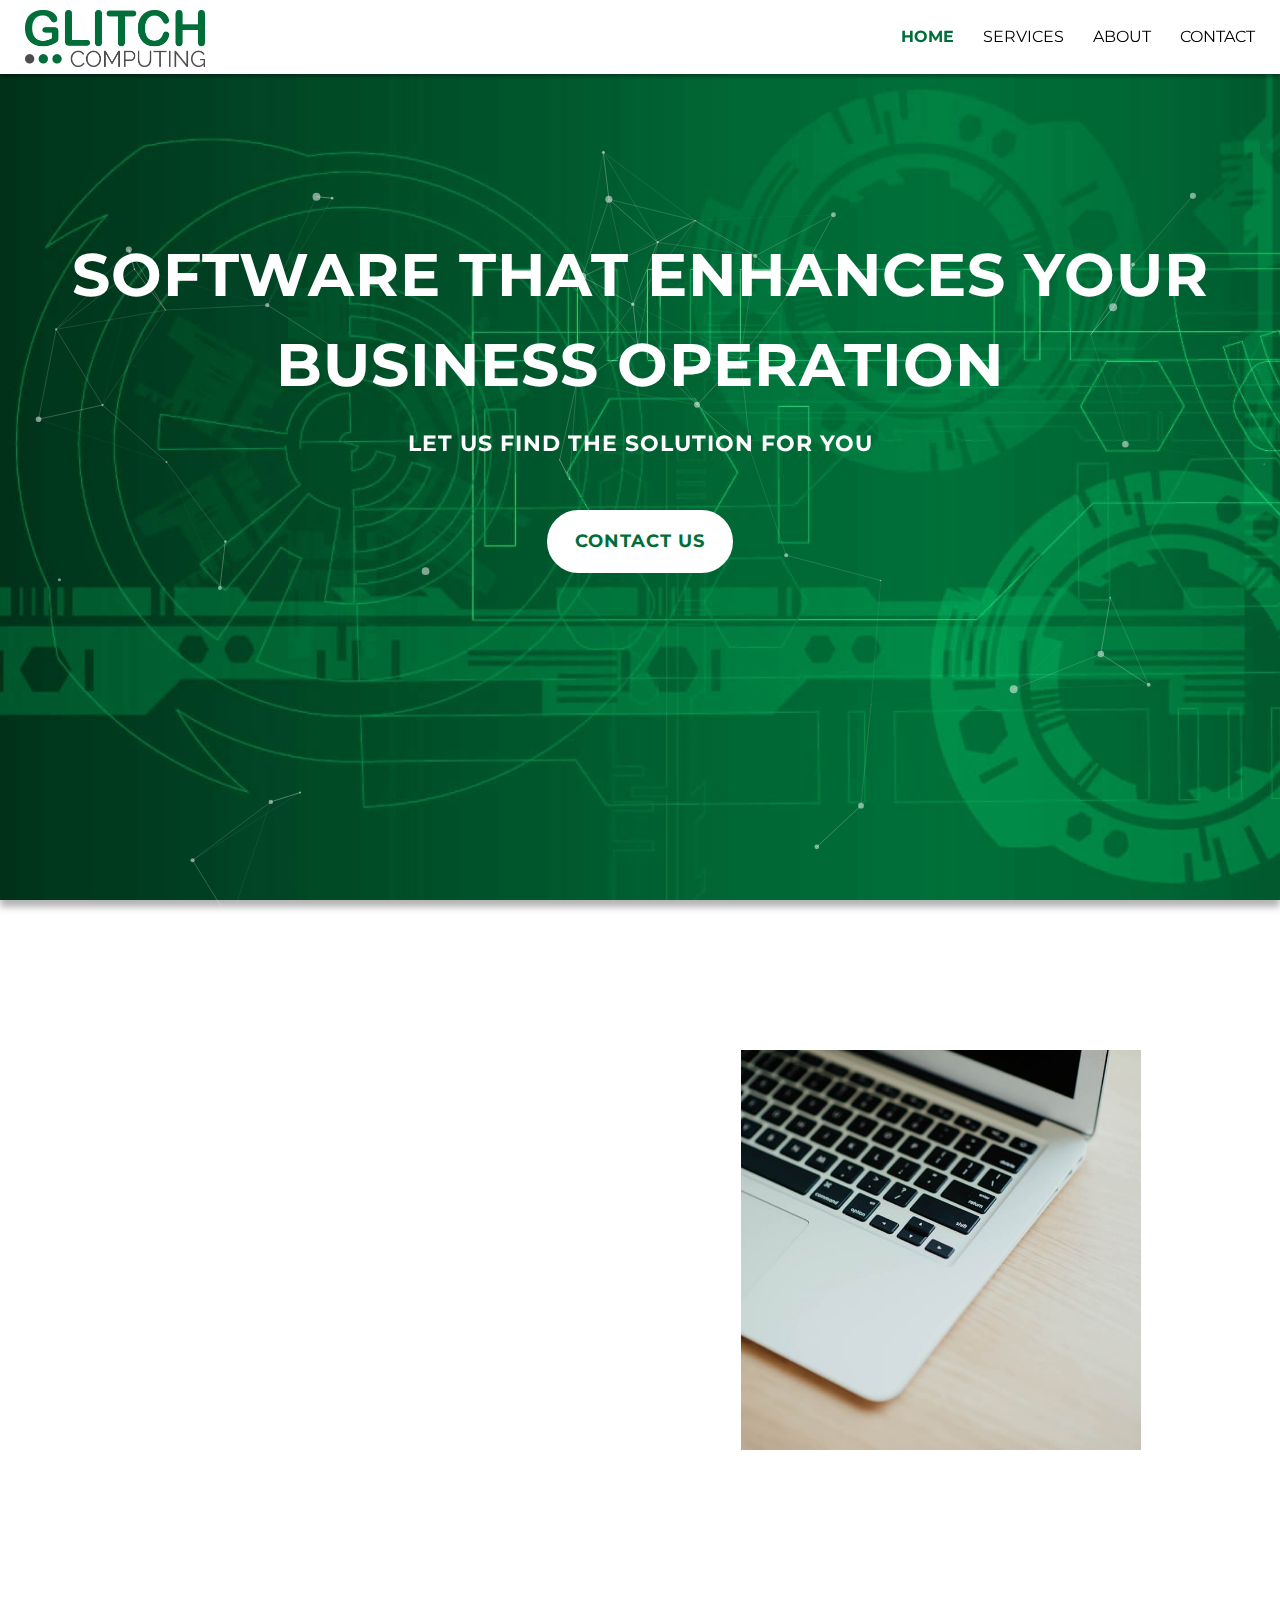
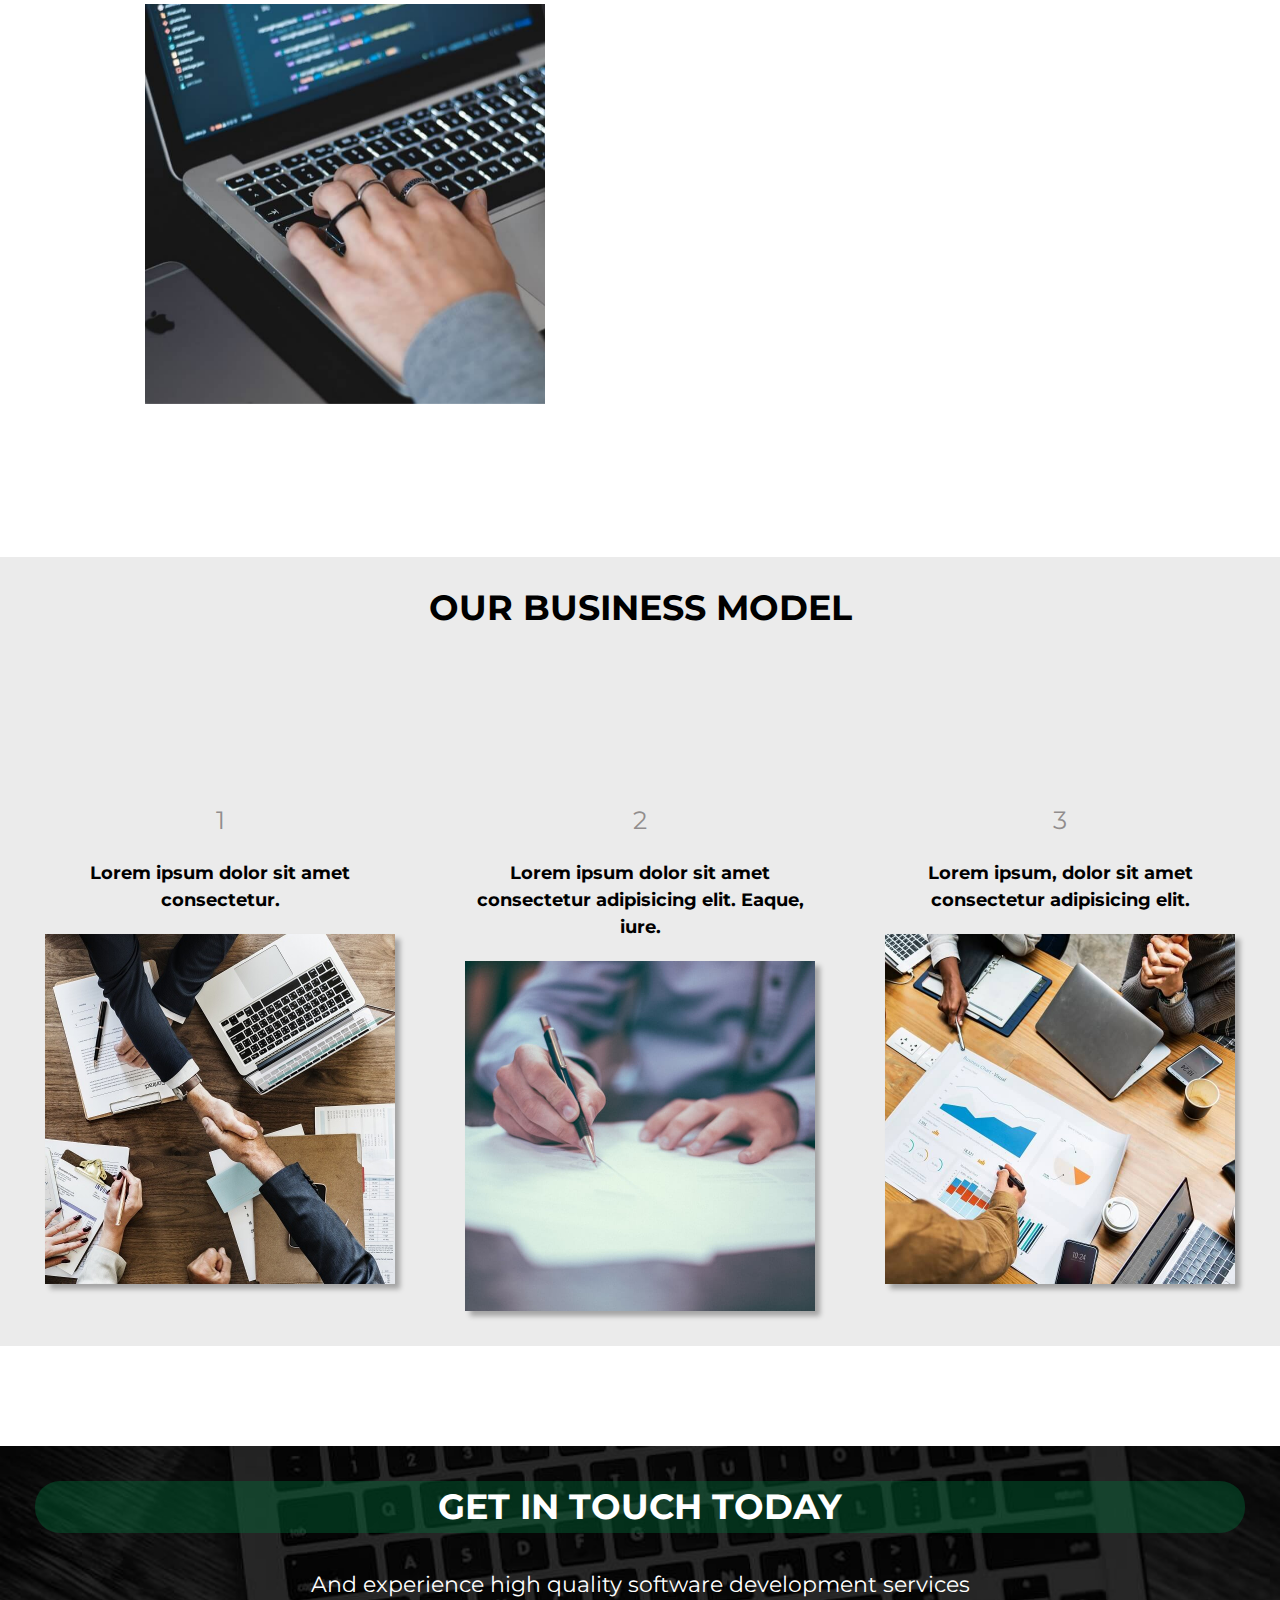
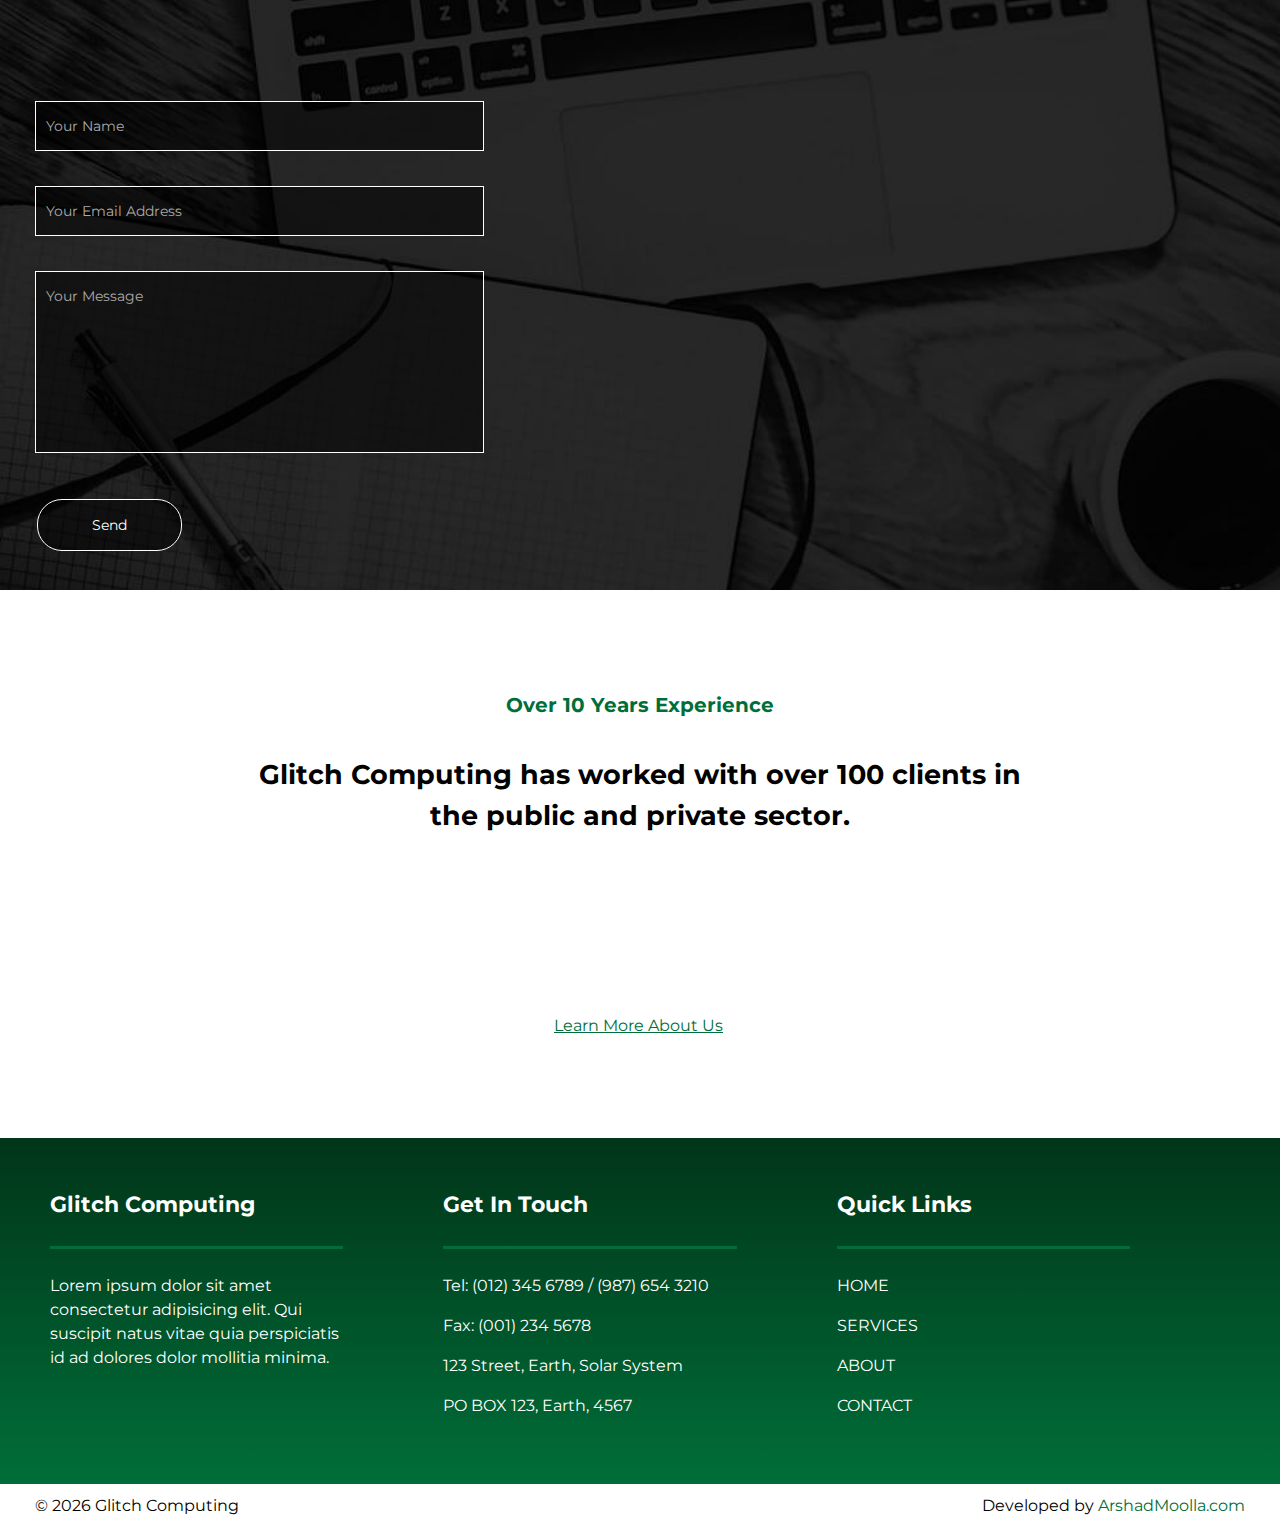
<file: index.html>
<!DOCTYPE html>
<html lang="en">
<head>
    <meta charset="UTF-8">
    <meta name="viewport" content="width=device-width, initial-scale=1.0">
    <meta http-equiv="X-UA-Compatible" content="ie=edge">
    <title>Glitch Computing</title>
    <link rel="icon" type="image/png" href="images/icons/icon16.png" sizes="16x16">
    <link rel="icon" type="image/png" href="images/icons/icon32.png" sizes="32x32">
    <link rel="icon" type="image/png" href="images/icons/icon96.png" sizes="96x96">
    <!-- Stylesheets -->
    <link href="https://fonts.googleapis.com/css?family=Montserrat" rel="stylesheet">
    <link rel="stylesheet" href="css/style.css">
    <link rel="stylesheet" href="css/animate.css">
    <link rel="stylesheet" href="css/responsiveslides.css">
    <link rel="stylesheet" href="https://use.fontawesome.com/releases/v5.3.1/css/all.css" integrity="sha384-mzrmE5qonljUremFsqc01SB46JvROS7bZs3IO2EmfFsd15uHvIt+Y8vEf7N7fWAU" crossorigin="anonymous">
</head>
<body>
    <!-- Start Top Header Navigation -->
    <div class="top-bar">
            <div class="logo">
                <span>
                    <a href="index.html">
                        <img class="logo-image" src="images/gc-logo.png" alt="Glitch Computing">
                    </a>
                </span>
                <span class="nav-icon">
                    <img class="nav-menu-icon" src="images/nav-icon.svg" alt="Menu" width="30">
                </span>
            </div>
            <nav>
                <ul>
                    <li><a href="index.html" class="active">HOME</a></li>
                    <li><a href="services.html">SERVICES</a></li>
                    <li><a href="about.html">ABOUT</a></li>
                    <li><a href="contact.html">CONTACT</a></li>
                </ul>
            </nav>
        </div>
        <!-- End Top Header Navigation -->

        <!-- Start Hero Section -->
        <div class="hero-section">
            <div id="particles-js"></div>
                <div class="hero-text">
                    <div class="hero-text-1 wow fadeInDown">
                        <span>SOFTWARE THAT ENHANCES YOUR BUSINESS OPERATION</span>
                    </div>
                    <div class="hero-text-2">
                        <span>LET US FIND THE SOLUTION FOR YOU</span>
                    </div>
                </div>
                <div class="hero-buttons">
                    <!-- <a class="hero-button-link-1" href="#">
                        <div class="button-1">
                            <span>SIGN UP NOW</span>
                        </div>
                    </a> -->
                    <a class="hero-button-link-2" href="contact.html">
                        <div class="button-2">
                            <span>CONTACT US</span>
                        </div>
                    </a>
                </div>
        </div>
        <!-- End Hero Section -->

        <!-- Start WWA (Who We Are) -->
        <div class="wwa-container">
            <div class="wwa-text-container wow slideInLeft">
                <div class="wwa-heading">
                    <span>WHO WE ARE</span>
                </div>
                <hr class="wwa-line">
                <div class="wwa-text">
                    <span>Lorem ipsum dolor sit amet consectetur adipisicing elit. Quas accusamus quo similique dolores aliquam ullam molestias id, praesentium iure ipsum odio voluptatibus repellendus culpa quaerat deserunt. Optio iusto explicabo accusantium similique, velit aliquam ratione maiores possimus ad.</span>
                </div>
                <a href="about.html" class="wwa-link">
                    <div class="wwa-button">
                        <span>Learn More</span>
                    </div> 
                </a>
                
            </div>
            <div class="wwa-image-container">
                <div class="slideshow-home">
                    <ul class="rslides" id="slider1">
                      <li>
                        <img src="images/laptop.jpg" alt="Laptop">
                      </li>
                      <!-- <li>
                        <img src="" alt="">
                      </li>
                      <li>
                        <img src="" alt="">
                      </li> -->
                    </ul>
                  </div>
            </div>
        </div>
        <!-- End WWA (Who We Are) -->

        <!-- Start WWD (What We Do) -->
        <div class="wwd-container">
            <div class="wwd-text-container wow slideInRight">
                <div class="wwd-heading">
                    <span>WHAT WE DO</span>
                </div>
                <hr class="wwd-line">
                <div class="wwd-text">
                    <span>Lorem ipsum dolor sit amet consectetur adipisicing elit. Facere rerum deleniti vel voluptate? Qui, dolore porro necessitatibus esse natus quaerat consectetur excepturi eaque aut atque deserunt magnam illum, in nobis ex quae laboriosam exercitationem laudantium molestiae! Aut non, quo neque suscipit asperiores quod inventore recusandae dolore quibusdam necessitatibus, nisi accusamus, ratione repellendus cumque.</span>
                </div>
                <a href="about.html" class="wwd-link">
                    <div class="wwd-button">
                        <span>Learn More</span>
                    </div> 
                </a>
                
            </div>
            <div class="wwd-image-container">
                <div class="slideshow-home">
                    <ul class="rslides" id="slider2">
                      <li>
                        <img src="images/laptop-finger-ring.jpg" alt="Laptop">
                      </li>
                      <!-- <li>
                        <img src="" alt="">
                      </li>
                      <li>
                        <img src="" alt="">
                      </li> -->
                    </ul>
                  </div>
            </div>
        </div>
        <!-- End WWD (What We Do) -->

        <!-- Start OBM (Our Business Model) -->
        <div class="obm-container">
            <div class="obm-heading">
                <span>OUR BUSINESS MODEL</span>
            </div>
            <div class="obm-subheading wow fadeInDown">
                <span>Glitch Computing’s business model comes with three simple principles</span>
            </div>
            <div class="obm-card-container">
                <div class="obm-card obm-card-1">
                    <div class="obm-number">
                        <span>1</span>
                    </div>
                    <div class="obm-card-heading">
                        <span>Lorem ipsum dolor sit amet consectetur.</span>
                    </div>
                    <div class="card-image-container">
                        <img src="images/collaboration.jpg" alt="Collaboration" class="card-image">
                        <div class="card-image-overlay">
                            <div class="card-image-overlay-text">
                                Lorem ipsum, dolor sit amet consectetur adipisicing elit. Vero est quisquam perferendis eligendi culpa.
                            </div>
                        </div>
                    </div>
                </div>
                <div class="obm-card obm-card-2">
                    <div class="obm-number">
                        <span>2</span>
                    </div>
                    <div class="obm-card-heading">
                        <span>Lorem ipsum dolor sit amet consectetur adipisicing elit. Eaque, iure.</span>
                    </div>
                    <div class="card-image-container">
                        <img src="images/understanding.jpg" alt="Understanding" class="card-image">
                        <div class="card-image-overlay">
                            <div class="card-image-overlay-text">
                                Lorem ipsum dolor sit amet consectetur adipisicing elit. Quos libero iusto ducimus deleniti, praesentium quisquam.
                            </div>
                        </div>
                    </div>
                </div>
                <div class="obm-card obm-card-3">
                    <div class="obm-number">
                        <span>3</span>
                    </div>
                    <div class="obm-card-heading">
                        <span>Lorem ipsum, dolor sit amet consectetur adipisicing elit.</span>
                    </div>
                    <div class="card-image-container">
                        <img src="images/persistence.jpg" alt="Persistence" class="card-image">
                        <div class="card-image-overlay">
                            <div class="card-image-overlay-text">
                                Lorem ipsum dolor sit amet consectetur, adipisicing elit. Dolores quod, exercitationem nemo ullam obcaecati.
                            </div>
                          </div>
                    </div>
                </div>
            </div>
        </div>
        <!-- End OBM (Our Business Model) -->

        <!-- Start GIT (Get In Touch) -->
        <div class="git-container">
            <div class="git-heading-container">
                <div class="git-heading">
                    <span>GET IN TOUCH TODAY</span>
                </div>
                <div class="git-subheading">
                    <span>And experience high quality software development services</span>
                </div>
            </div>
            <div class="git-content-container">
                <div class="git-contact-form-container">
                    <form action="index.html" method="GET">
                        <input type="text" name="name" placeholder="Your Name" title="&nbsp;" required />
                        <br/>
                        <input type="email" name="email" placeholder="Your Email Address" title="&nbsp;" required />
                        <br/>
                        <textarea name="message" placeholder="Your Message" required></textarea>
                        <br/>
                        <input class="contact-form-button" type="submit" value="Send">
                    </form>
                </div>
                <div class="git-image-content-container">
                    <div class="git-image-background wow slideInRight">
                        <p>Lorem ipsum dolor sit amet consectetur adipisicing elit. Maxime nobis beatae reprehenderit. Commodi voluptatibus ut, adipisci consectetur iusto aut, molestias nobis illo aperiam saepe corporis.</p>
                        <p>Lorem ipsum dolor sit amet consectetur adipisicing elit. Modi, provident? Veritatis debitis ducimus maiores enim ipsa corrupti accusamus, vel explicabo!</p>
                    </div>
                </div>
            </div>
        </div>
        <!-- End GIT (Get In Touch) -->

        <!-- Start years -->
        <div class="years-container">
            <div class="years-tagline">
                <span>Over 10 Years Experience</span>
            </div>
            <div class="years-heading">
                <span>Glitch Computing has worked with over 100 clients in the public and private sector.</span>
            </div>
            <div class="years-subtext wow fadeInDown">
                <span>Lorem ipsum dolor sit amet, consectetur adipisicing elit. Laboriosam consectetur saepe cupiditate blanditiis distinctio, odio totam dolore officiis eius natus eaque at laudantium necessitatibus vitae eveniet accusamus, alias quisquam adipisci reprehenderit libero veritatis itaque sed repellendus. Voluptates, laborum ratione.</span>
            </div>
            <div class="years-link-container">
                <a class="years-link" href="about.html">Learn More About Us <i class="fas fa-angle-double-right"></i></a>
            </div>
        </div>
        <!-- End years -->

        <!-- Start Footer -->
        <footer>
            <div class="footer-container">
                <div class="col col-1">
                    <div class="col-heading">
                        Glitch Computing
                    </div>
                    <hr class="footer-line">
                    <div class="col-content">
                        Lorem ipsum dolor sit amet consectetur adipisicing elit. Qui suscipit natus vitae quia perspiciatis id ad dolores dolor mollitia minima.
                    </div>
                </div>
                <div class="col col-2">
                    <div class="col-heading">
                        Get In Touch
                    </div>
                    <hr class="footer-line">
                    <div class="col-content">
                        <p>Tel: (012) 345 6789 / (987) 654 3210</p>
                        <p>Fax: (001) 234 5678</p>
                        <p>123 Street, Earth, Solar System</p>
                        <p>PO BOX 123, Earth, 4567</p>
                    </div>
                </div>
                <div class="col col-2">
                    <div class="col-heading">
                        Quick Links
                    </div>
                    <hr class="footer-line">
                    <div class="col-content">
                        <p><a href="index.html">HOME</a></p>
                        <p><a href="services.html">SERVICES</a></p>
                        <p><a href="about.html">ABOUT</a></p>
                        <p><a href="contact.html">CONTACT</a></p>
                    </div>
                </div>
            </div>
            <div class="footer-credits">
                <div class="footer-copy">
                    &copy;&nbsp;<script>document.write(new Date().getFullYear());</script>&nbsp;Glitch Computing
                </div>
                <div class="footer-credit">
                    Developed by <a href="https://arshadmoolla.com" target="_blank">ArshadMoolla.com</a>
                </div>
            </div>
        </footer>
        <!-- End Footer -->

    <!-- JavaScript Files -->
    <script src="https://ajax.googleapis.com/ajax/libs/jquery/3.3.1/jquery.min.js"></script>
    <script src="js/menu-toggle.js"></script>
    <script src="js/particles.js"></script> 
    <script src="js/app.js"></script>
    <script src="js/wow.min.js"></script>
    <script>
        new WOW().init();
    </script>
    <script src="js/responsiveslides.min.js"></script>
    <script>
        $(function () {
          $("#slider1").responsiveSlides({
            auto: true,
            speed: 200,
            maxwidth: 800,
          });
        })
    </script>
    <script>
        $(function () {
          $("#slider2").responsiveSlides({
            auto: true,
            speed: 200,
            maxwidth: 800,
          });
        })
    </script>
</body>
</html>
</file>
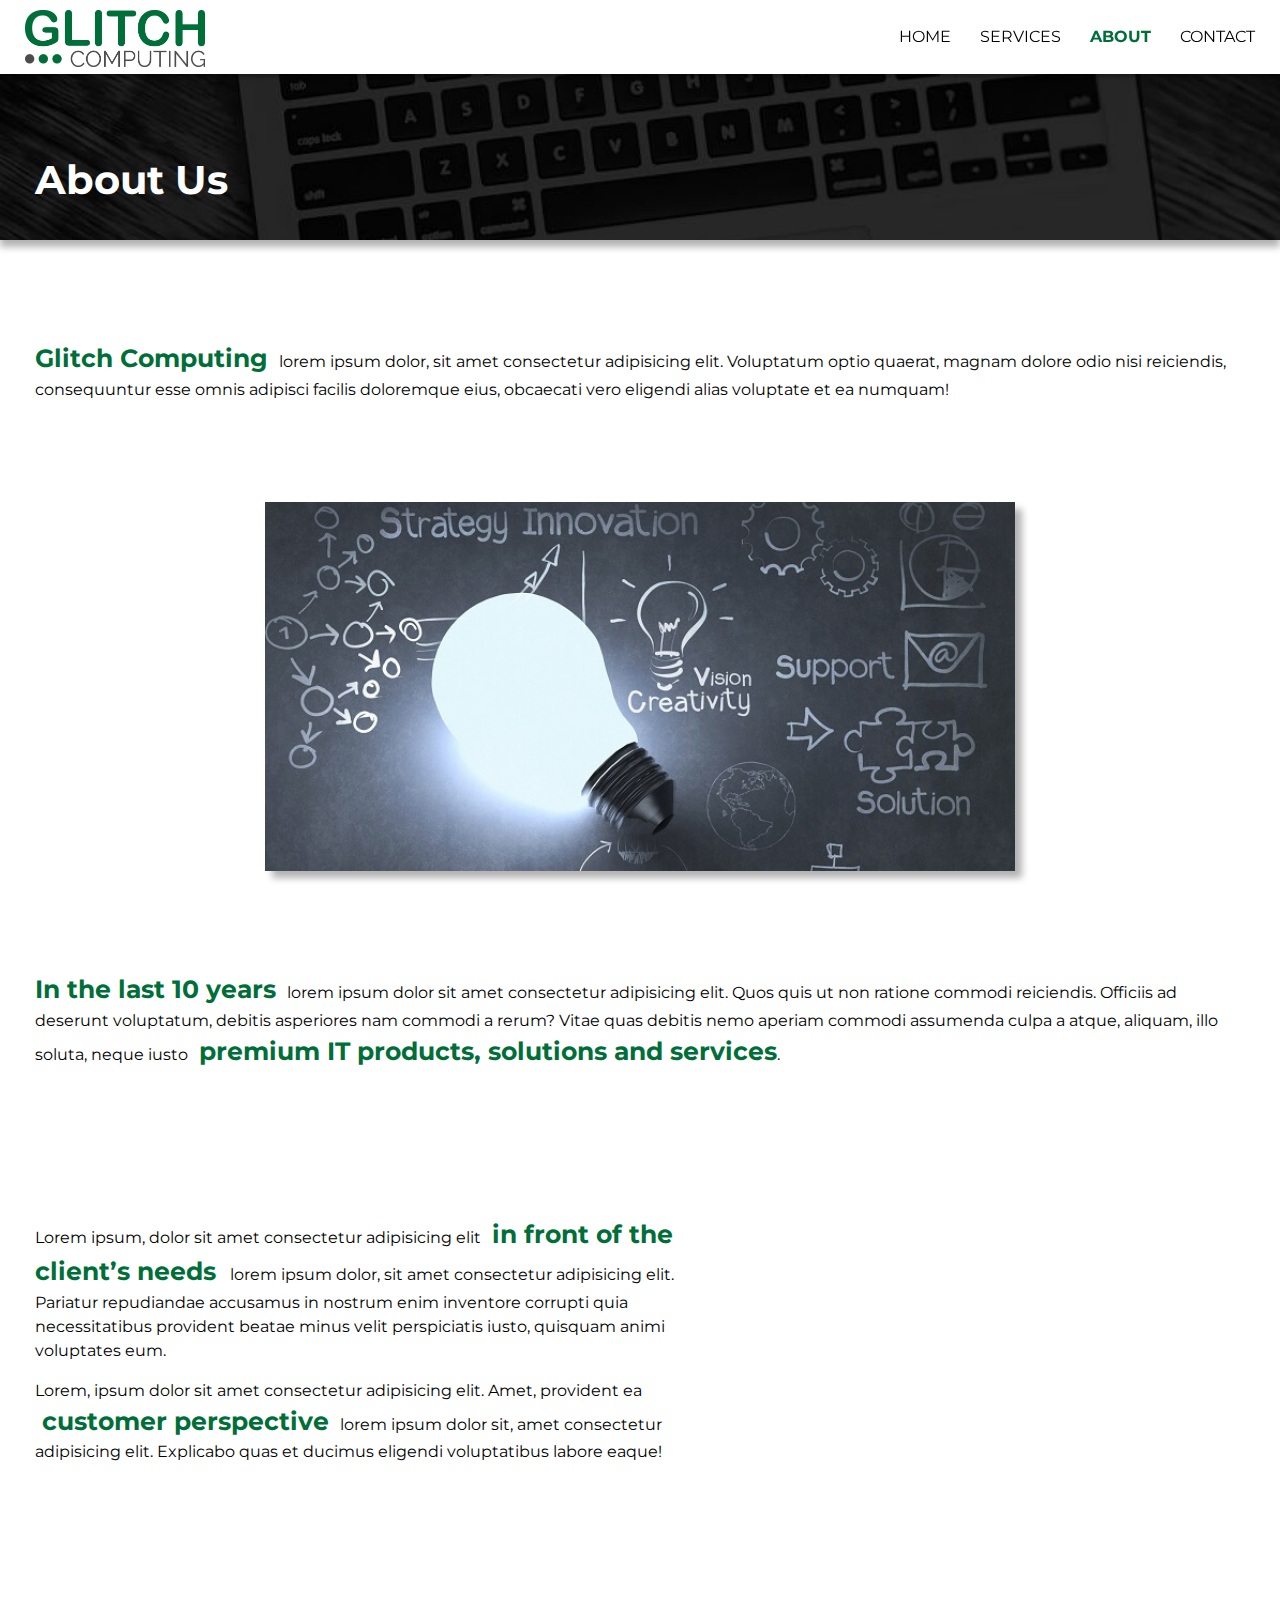
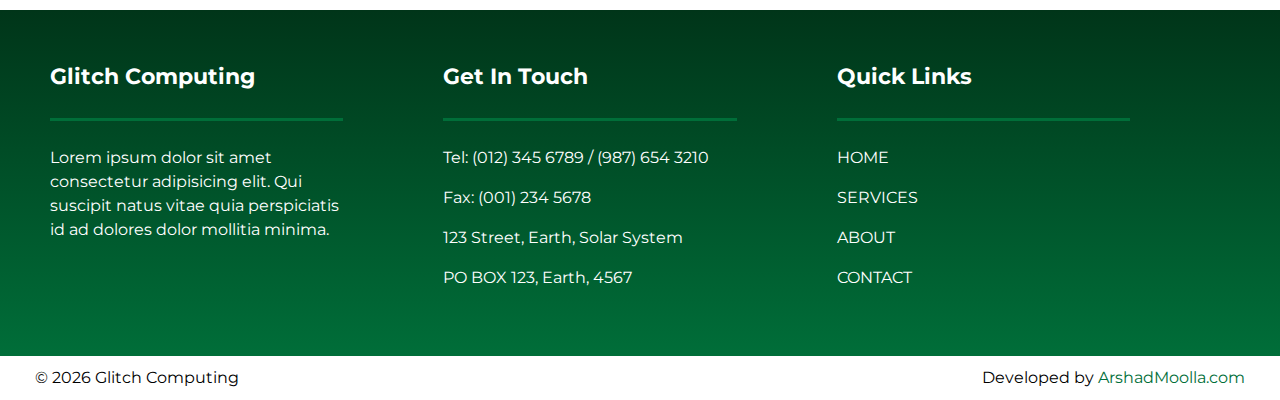
<file: about.html>
<!DOCTYPE html>
<html lang="en">
<head>
    <meta charset="UTF-8">
    <meta name="viewport" content="width=device-width, initial-scale=1.0">
    <meta http-equiv="X-UA-Compatible" content="ie=edge">
    <title>Glitch Computing | About Us</title>
    <link rel="icon" type="image/png" href="images/icons/icon16.png" sizes="16x16">
    <link rel="icon" type="image/png" href="images/icons/icon32.png" sizes="32x32">
    <link rel="icon" type="image/png" href="images/icons/icon96.png" sizes="96x96">
    <!-- Stylesheets -->
    <link href="https://fonts.googleapis.com/css?family=Montserrat" rel="stylesheet">
    <link rel="stylesheet" href="css/style.css">
    <link rel="stylesheet" href="css/animate.css">
    <link rel="stylesheet" href="css/responsiveslides.css">
    <link rel="stylesheet" href="https://use.fontawesome.com/releases/v5.3.1/css/all.css" integrity="sha384-mzrmE5qonljUremFsqc01SB46JvROS7bZs3IO2EmfFsd15uHvIt+Y8vEf7N7fWAU" crossorigin="anonymous">
</head>
<body>
    <!-- Start Top Header Navigation -->
    <div class="top-bar">
            <div class="logo">
                <span>
                    <a href="index.html">
                        <img class="logo-image" src="images/gc-logo.png" alt="Glitch Computing">
                    </a>
                </span>
                <span class="nav-icon">
                    <img class="nav-menu-icon" src="images/nav-icon.svg" alt="Menu" width="30">
                </span>
            </div>
            <nav>
                <ul>
                    <li><a href="index.html">HOME</a></li>
                    <li><a href="services.html">SERVICES</a></li>
                    <li><a href="about.html" class="active">ABOUT</a></li>
                    <li><a href="contact.html">CONTACT</a></li>
                </ul>
            </nav>
        </div>
        <!-- End Top Header Navigation -->

        <!-- Start Header -->
        <header>
            <div class="header-container">
                <div class="page-heading">
                    <span>About Us</span>
                </div>
            </div>
        </header>
        <!-- End Header -->

        <!-- Start About Section 1 (AS1) -->
        <div class="as1-container">
            <div class="as1-text">
                <span><span class="about-first-words pr-7">Glitch Computing</span> lorem ipsum dolor, sit amet consectetur adipisicing elit. Voluptatum optio quaerat, magnam dolore odio nisi reiciendis, consequuntur esse omnis adipisci facilis doloremque eius, obcaecati vero eligendi alias voluptate et ea numquam!</span>
            </div>
            <div class="card-image-container-about wow fadeIn">
                <img src="images/strategy.jpg" alt="COLLABORATION, UNDERSTANDING, PERSISTENCE" class="card-image-about">
                <div class="card-image-overlay-about">
                    <div class="card-image-overlay-text-about">
                        LOREM<br><br>IPSUM<br><br>DOLOR
                    </div>
                </div>
            </div>
            <div class="as1-text">
                <span><span class="about-first-words pr-7">In the last 10 years</span> lorem ipsum dolor sit amet consectetur adipisicing elit. Quos quis ut non ratione commodi reiciendis. Officiis ad deserunt voluptatum, debitis asperiores nam commodi a rerum? Vitae quas debitis nemo aperiam commodi assumenda culpa a atque, aliquam, illo soluta, neque iusto <span class="about-first-words pl-7">premium IT products, solutions and services</span>.</span>
            </div>
        </div>
        <!-- End About Section 1 (AS1) -->

        <!-- Start About Section 2 (AS2) -->
        <div class="as2-container">
            <div class="as2-text-content-container">
                <p>Lorem ipsum, dolor sit amet consectetur adipisicing elit <span class="about-first-words pl-7 pr-7">in front of the client’s needs </span>lorem ipsum dolor, sit amet consectetur adipisicing elit. Pariatur repudiandae accusamus in nostrum enim inventore corrupti quia necessitatibus provident beatae minus velit perspiciatis iusto, quisquam animi voluptates eum.</p>
                <p>Lorem, ipsum dolor sit amet consectetur adipisicing elit. Amet, provident ea <span class="about-first-words pl-7 pr-7">customer perspective</span> lorem ipsum dolor sit, amet consectetur adipisicing elit. Explicabo quas et ducimus eligendi voluptatibus labore eaque!</p>
            </div>
            <div class="as2-image-container wow slideInRight">
                <img src="images/laptop-finger.jpg" alt="Laptop" class="as2-image">
            </div>
        </div>
        <!-- End About Section 2 (AS2) -->

        <!-- Start Footer -->
        <footer>
            <div class="footer-container">
                <div class="col col-1">
                    <div class="col-heading">
                        Glitch Computing
                    </div>
                    <hr class="footer-line">
                    <div class="col-content">
                        Lorem ipsum dolor sit amet consectetur adipisicing elit. Qui suscipit natus vitae quia perspiciatis id ad dolores dolor mollitia minima.
                    </div>
                </div>
                <div class="col col-2">
                    <div class="col-heading">
                        Get In Touch
                    </div>
                    <hr class="footer-line">
                    <div class="col-content">
                        <p>Tel: (012) 345 6789 / (987) 654 3210</p>
                        <p>Fax: (001) 234 5678</p>
                        <p>123 Street, Earth, Solar System</p>
                        <p>PO BOX 123, Earth, 4567</p>
                    </div>
                </div>
                <div class="col col-2">
                    <div class="col-heading">
                        Quick Links
                    </div>
                    <hr class="footer-line">
                    <div class="col-content">
                        <p><a href="index.html">HOME</a></p>
                        <p><a href="services.html">SERVICES</a></p>
                        <p><a href="about.html">ABOUT</a></p>
                        <p><a href="contact.html">CONTACT</a></p>
                    </div>
                </div>
            </div>
            <div class="footer-credits">
                <div class="footer-copy">
                    &copy;&nbsp;<script>document.write(new Date().getFullYear());</script>&nbsp;Glitch Computing
                </div>
                <div class="footer-credit">
                    Developed by <a href="https://arshadmoolla.com" target="_blank">ArshadMoolla.com</a>
                </div>
            </div>
        </footer>
        <!-- End Footer -->

    <!-- JavaScript Files -->
    <script src="https://ajax.googleapis.com/ajax/libs/jquery/3.3.1/jquery.min.js"></script>
    <script src="js/menu-toggle.js"></script>
    <script src="js/wow.min.js"></script>
    <script>
        new WOW().init();
    </script>
    <script src="js/responsiveslides.min.js"></script>
    <script>
        $(function () {
          $("#slider1").responsiveSlides({
            auto: true,
            speed: 200,
            maxwidth: 800,
          });
        })
    </script>
    <script>
        $(function () {
          $("#slider2").responsiveSlides({
            auto: true,
            speed: 200,
            maxwidth: 800,
          });
        })
    </script>
</body>
</html>
</file>
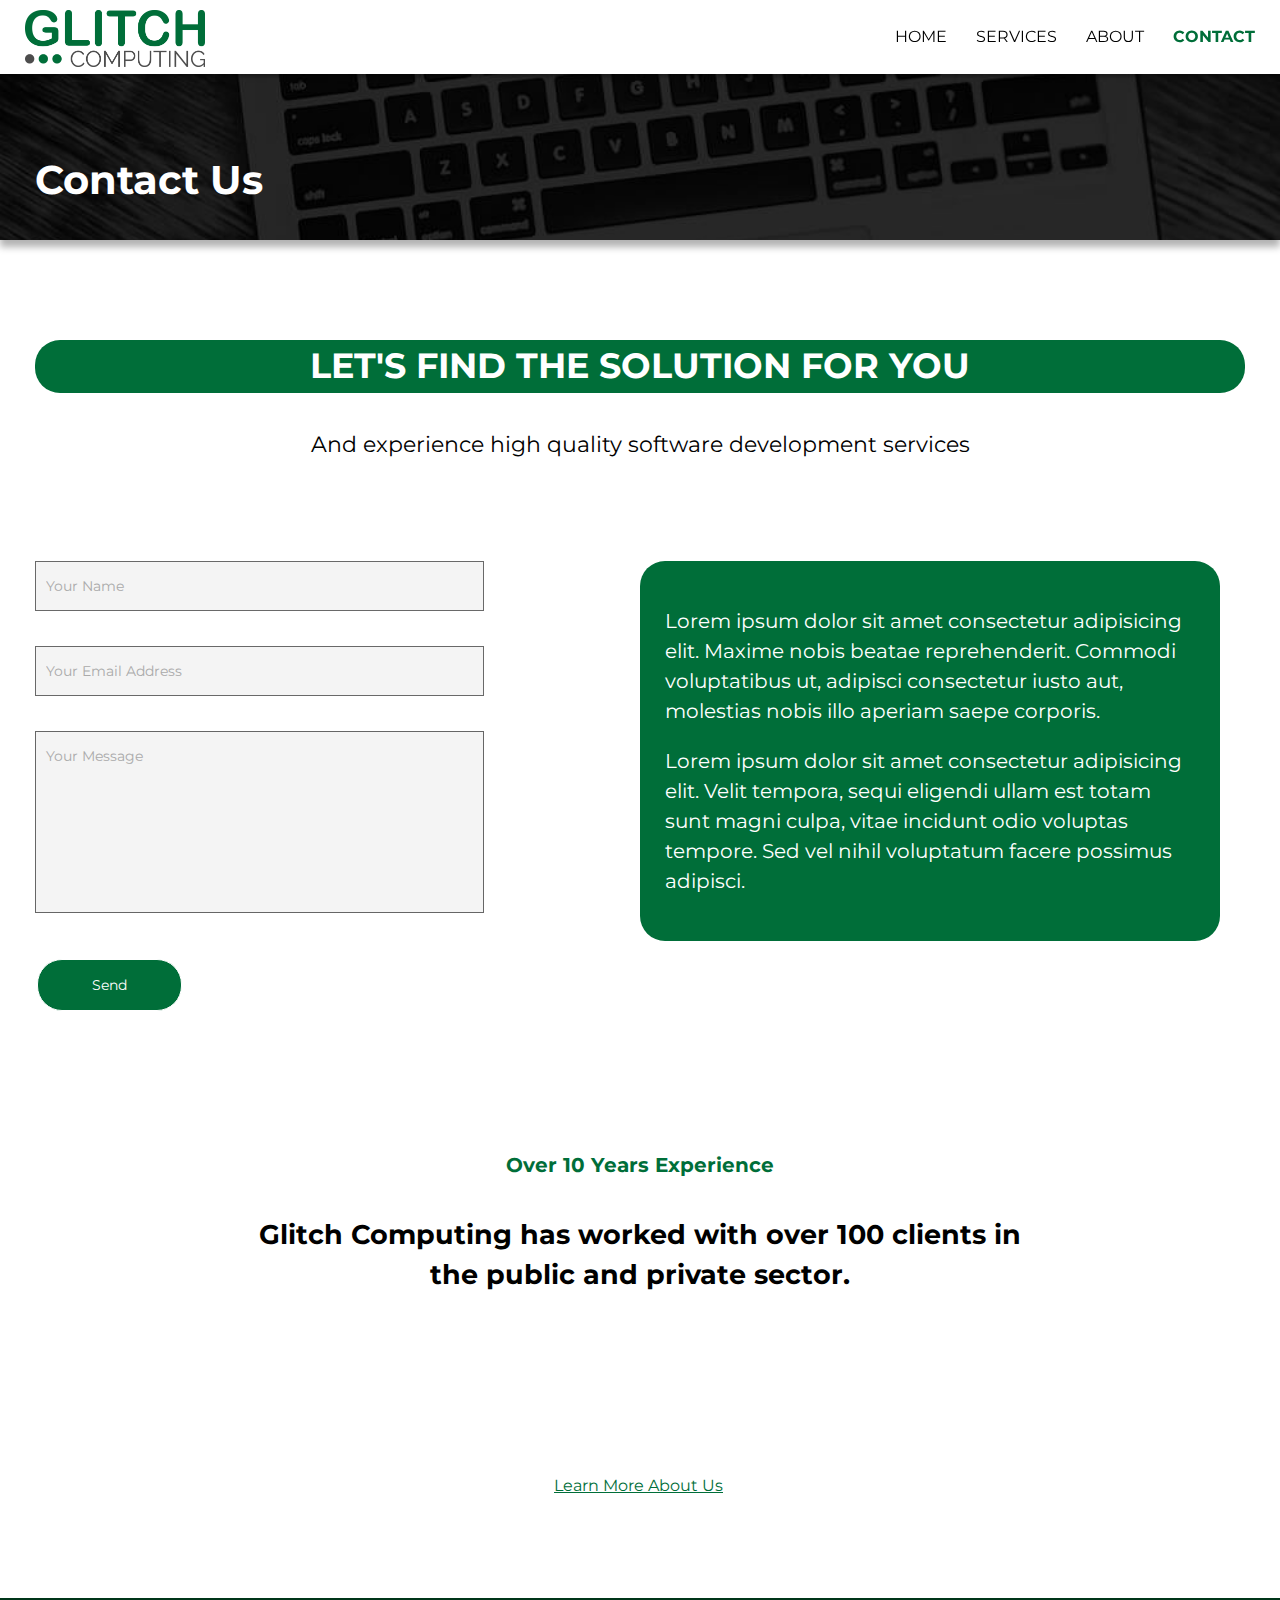
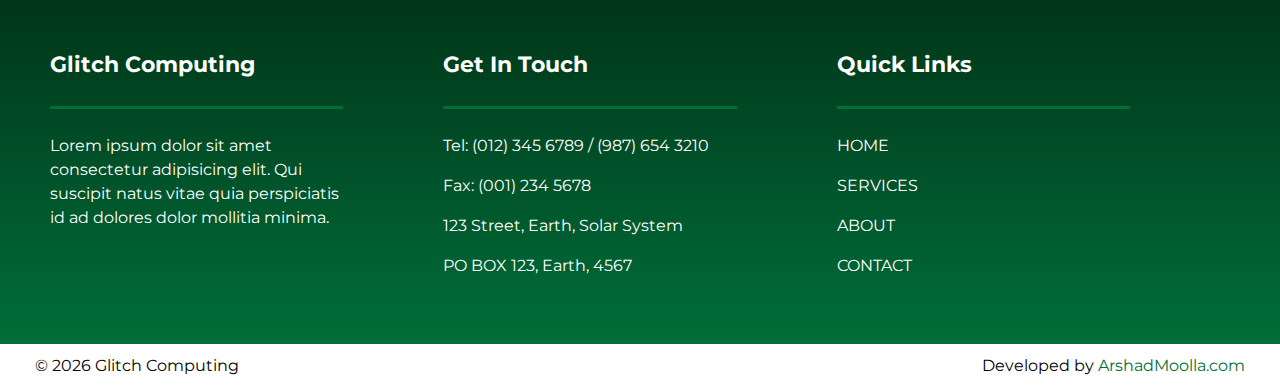
<file: contact.html>
<!DOCTYPE html>
<html lang="en">
<head>
    <meta charset="UTF-8">
    <meta name="viewport" content="width=device-width, initial-scale=1.0">
    <meta http-equiv="X-UA-Compatible" content="ie=edge">
    <title>Glitch Computing | Contact Us</title>
    <link rel="icon" type="image/png" href="images/icons/icon16.png" sizes="16x16">
    <link rel="icon" type="image/png" href="images/icons/icon32.png" sizes="32x32">
    <link rel="icon" type="image/png" href="images/icons/icon96.png" sizes="96x96">
    <!-- Stylesheets -->
    <link href="https://fonts.googleapis.com/css?family=Montserrat" rel="stylesheet">
    <link rel="stylesheet" href="css/style.css">
    <link rel="stylesheet" href="css/animate.css">
    <link rel="stylesheet" href="css/responsiveslides.css">
    <link rel="stylesheet" href="https://use.fontawesome.com/releases/v5.3.1/css/all.css" integrity="sha384-mzrmE5qonljUremFsqc01SB46JvROS7bZs3IO2EmfFsd15uHvIt+Y8vEf7N7fWAU" crossorigin="anonymous">
</head>
<body>
    <!-- Start Top Header Navigation -->
    <div class="top-bar">
        <div class="logo">
            <span>
                <a href="index.html">
                    <img class="logo-image" src="images/gc-logo.png" alt="Glitch Computing">
                </a>
            </span>
            <span class="nav-icon">
                <img class="nav-menu-icon" src="images/nav-icon.svg" alt="Menu" width="30">
            </span>
        </div>
        <nav>
            <ul>
                <li><a href="index.html">HOME</a></li>
                <li><a href="services.html">SERVICES</a></li>
                <li><a href="about.html">ABOUT</a></li>
                <li><a href="contact.html" class="active">CONTACT</a></li>
            </ul>
        </nav>
    </div>
    <!-- End Top Header Navigation -->

        <!-- Start Header -->
        <header>
            <div class="header-container">
                <div class="page-heading">
                    <span>Contact Us</span>
                </div>
            </div>
        </header>
        <!-- End Header -->

        <!-- Start Contact Form Section (CFS) -->
        <div class="cfs-container">
            <div class="cfs-heading-container">
                <div class="cfs-heading">
                    <span>LET'S FIND THE SOLUTION FOR YOU</span>
                </div>
                <div class="cfs-subheading">
                    <span>And experience high quality software development services</span>
                </div>
            </div>
            <div class="cfs-content-container">
                <div class="cfs-contact-form-container">
                    <form action="contact.html" method="GET">
                        <input class="cfs-input" type="text" name="name" placeholder="Your Name" title="&nbsp;" required />
                        <br/>
                        <input class="cfs-input" type="email" name="email" placeholder="Your Email Address" title="&nbsp;" required />
                        <br/>
                        <textarea class="cfs-input" name="message" placeholder="Your Message" required></textarea>
                        <br/>
                        <input class="contact-form-button cfs-input" type="submit" value="Send">
                    </form>
                </div>
                <div class="cfs-image-content-container">
                    <div class="cfs-image-background wow slideInRight"">
                        <p>Lorem ipsum dolor sit amet consectetur adipisicing elit. Maxime nobis beatae reprehenderit. Commodi voluptatibus ut, adipisci consectetur iusto aut, molestias nobis illo aperiam saepe corporis.</p>
                        <p>Lorem ipsum dolor sit amet consectetur adipisicing elit. Velit tempora, sequi eligendi ullam est totam sunt magni culpa, vitae incidunt odio voluptas tempore. Sed vel nihil voluptatum facere possimus adipisci.</p>
                    </div>
                </div>
            </div>
        </div>
        <!-- End Contact Form Section -->

        <!-- Start years -->
        <div class="years-container">
            <div class="years-tagline">
                <span>Over 10 Years Experience</span>
            </div>
            <div class="years-heading">
                <span>Glitch Computing has worked with over 100 clients in the public and private sector.</span>
            </div>
            <div class="years-subtext wow fadeInDown">
                <span>Lorem ipsum dolor sit amet, consectetur adipisicing elit. Minima quaerat impedit blanditiis dolorum ullam consequatur, similique rem nesciunt fugiat laborum, adipisci nisi ut sed eaque assumenda explicabo. Aliquam obcaecati rem facilis eaque soluta magni. Quos, labore repellendus assumenda itaque ducimus ipsum quia ab?</span>
            </div>
            <div class="years-link-container">
                <a class="years-link" href="about.html">Learn More About Us <i class="fas fa-angle-double-right"></i></a>
            </div>
        </div>
        <!-- End years -->

        <!-- Start Footer -->
        <footer>
            <div class="footer-container">
                <div class="col col-1">
                    <div class="col-heading">
                        Glitch Computing
                    </div>
                    <hr class="footer-line">
                    <div class="col-content">
                        Lorem ipsum dolor sit amet consectetur adipisicing elit. Qui suscipit natus vitae quia perspiciatis id ad dolores dolor mollitia minima.
                    </div>
                </div>
                <div class="col col-2">
                    <div class="col-heading">
                        Get In Touch
                    </div>
                    <hr class="footer-line">
                    <div class="col-content">
                        <p>Tel: (012) 345 6789 / (987) 654 3210</p>
                        <p>Fax: (001) 234 5678</p>
                        <p>123 Street, Earth, Solar System</p>
                        <p>PO BOX 123, Earth, 4567</p>
                    </div>
                </div>
                <div class="col col-2">
                    <div class="col-heading">
                        Quick Links
                    </div>
                    <hr class="footer-line">
                    <div class="col-content">
                        <p><a href="index.html">HOME</a></p>
                        <p><a href="services.html">SERVICES</a></p>
                        <p><a href="about.html">ABOUT</a></p>
                        <p><a href="contact.html">CONTACT</a></p>
                    </div>
                </div>
            </div>
            <div class="footer-credits">
                <div class="footer-copy">
                    &copy;&nbsp;<script>document.write(new Date().getFullYear());</script>&nbsp;Glitch Computing
                </div>
                <div class="footer-credit">
                    Developed by <a href="https://arshadmoolla.com" target="_blank">ArshadMoolla.com</a>
                </div>
            </div>
        </footer>
        <!-- End Footer -->

    <!-- JavaScript Files -->
    <script src="https://ajax.googleapis.com/ajax/libs/jquery/3.3.1/jquery.min.js"></script>
    <script src="js/menu-toggle.js"></script>
    <script src="js/wow.min.js"></script>
    <script>
        new WOW().init();
    </script>
    <script src="js/responsiveslides.min.js"></script>
    <script>
        $(function () {
          $("#slider1").responsiveSlides({
            auto: true,
            speed: 200,
            maxwidth: 800,
          });
        })
    </script>
    <script>
        $(function () {
          $("#slider2").responsiveSlides({
            auto: true,
            speed: 200,
            maxwidth: 800,
          });
        })
    </script>
</body>
</html>
</file>
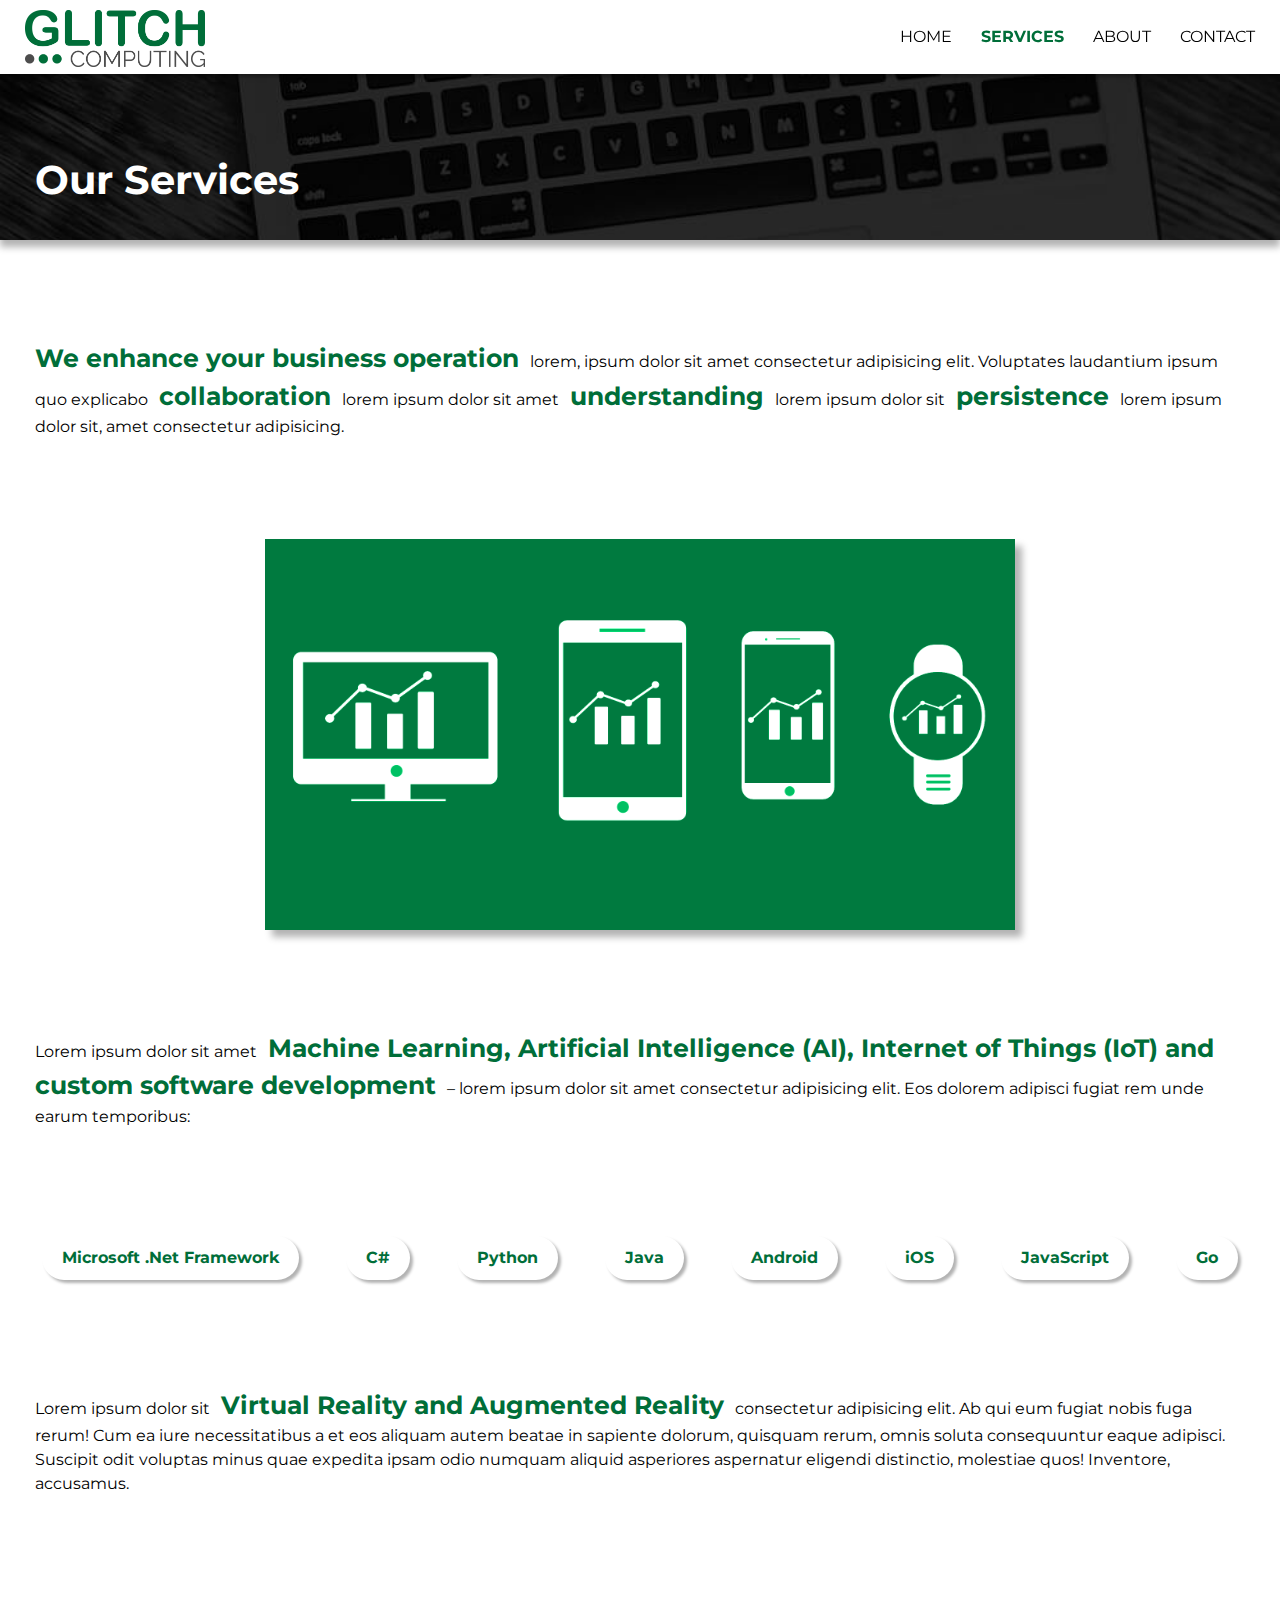
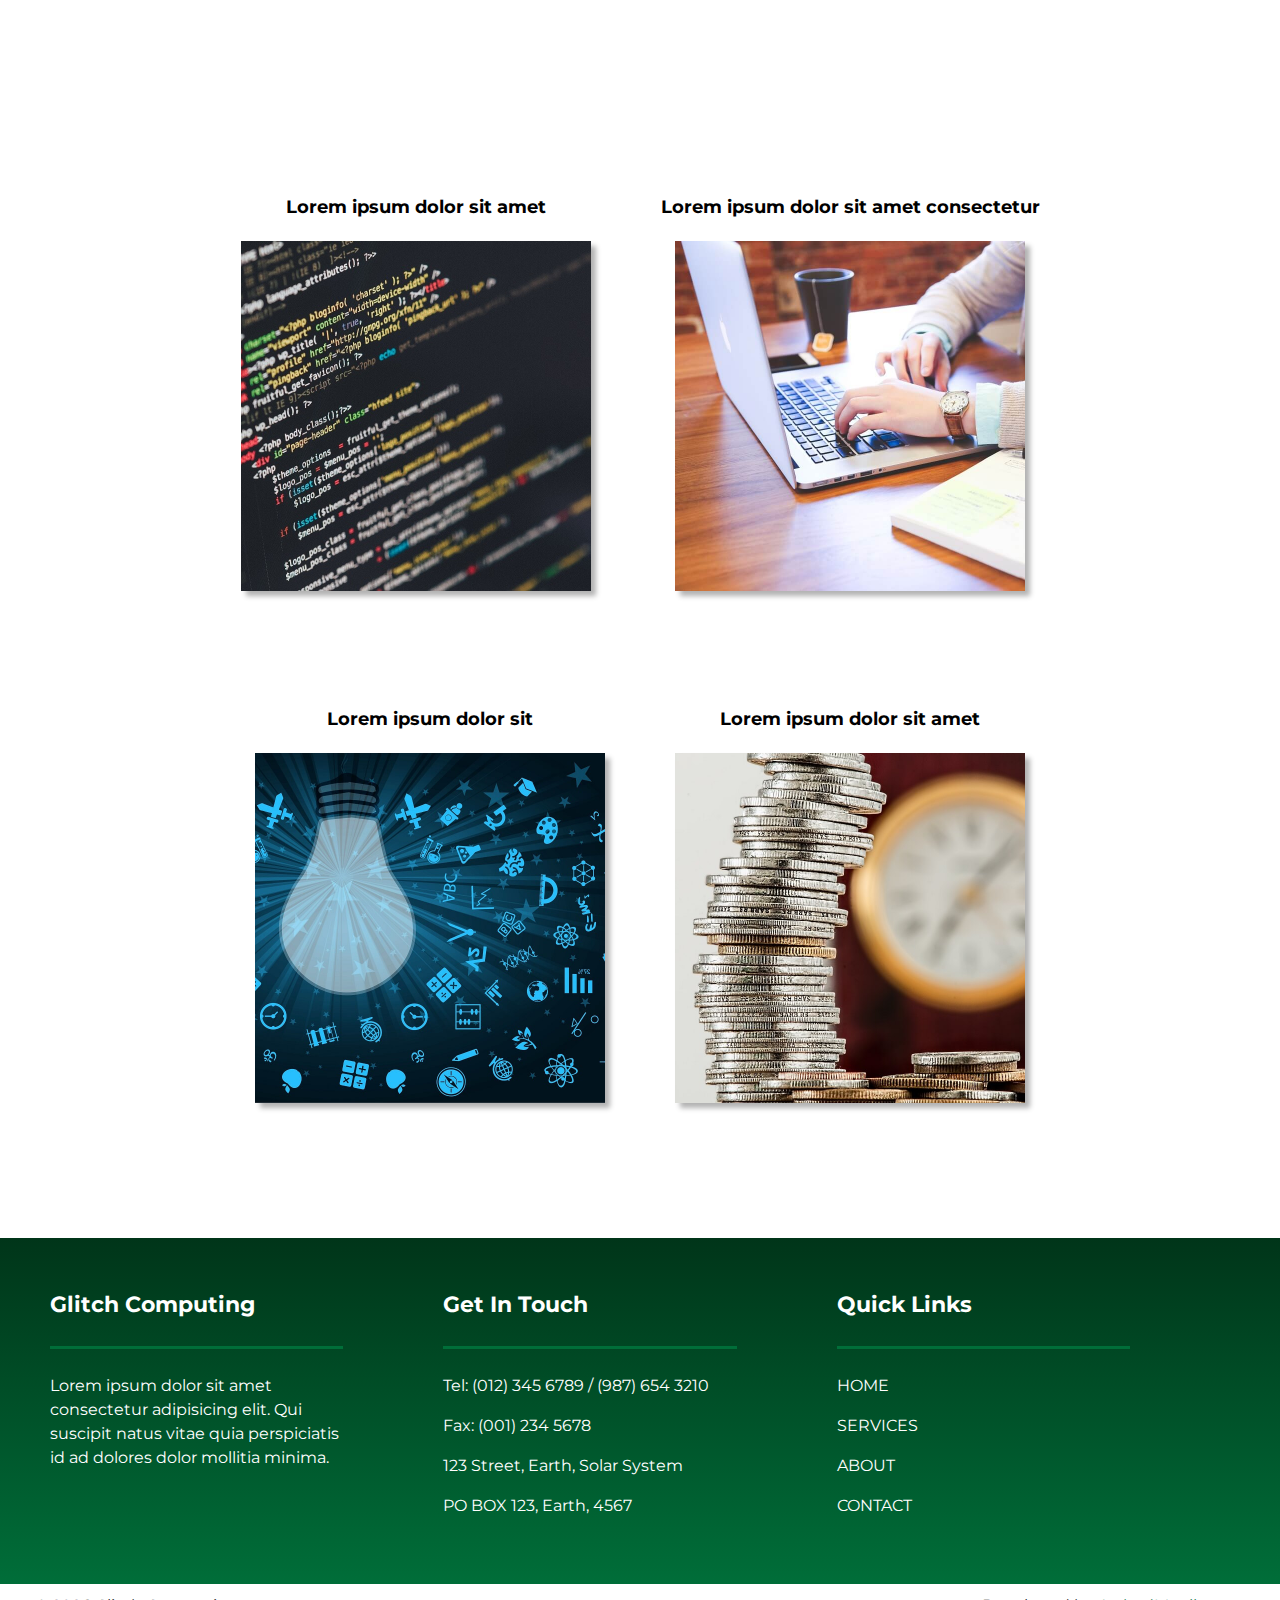
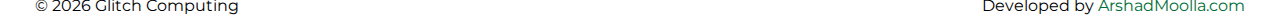
<file: services.html>
<!DOCTYPE html>
<html lang="en">
<head>
    <meta charset="UTF-8">
    <meta name="viewport" content="width=device-width, initial-scale=1.0">
    <meta http-equiv="X-UA-Compatible" content="ie=edge">
    <title>Glitch Computing | Our Services</title>
    <link rel="icon" type="image/png" href="images/icons/icon16.png" sizes="16x16">
    <link rel="icon" type="image/png" href="images/icons/icon32.png" sizes="32x32">
    <link rel="icon" type="image/png" href="images/icons/icon96.png" sizes="96x96">
    <!-- Stylesheets -->
    <link href="https://fonts.googleapis.com/css?family=Montserrat" rel="stylesheet">
    <link rel="stylesheet" href="css/style.css">
    <link rel="stylesheet" href="css/animate.css">
    <link rel="stylesheet" href="css/responsiveslides.css">
    <link rel="stylesheet" href="https://use.fontawesome.com/releases/v5.3.1/css/all.css" integrity="sha384-mzrmE5qonljUremFsqc01SB46JvROS7bZs3IO2EmfFsd15uHvIt+Y8vEf7N7fWAU" crossorigin="anonymous">
</head>
<body>
    <!-- Start Top Header Navigation -->
    <div class="top-bar">
        <div class="logo">
            <span>
                <a href="index.html">
                    <img class="logo-image" src="images/gc-logo.png" alt="Glitch Computing">
                </a>
            </span>
            <span class="nav-icon">
                <img class="nav-menu-icon" src="images/nav-icon.svg" alt="Menu" width="30">
            </span>
        </div>
        <nav>
            <ul>
                <li><a href="index.html">HOME</a></li>
                <li><a href="services.html" class="active">SERVICES</a></li>
                <li><a href="about.html">ABOUT</a></li>
                <li><a href="contact.html">CONTACT</a></li>
            </ul>
        </nav>
    </div>
    <!-- End Top Header Navigation -->

    <!-- Start Header -->
    <header>
        <div class="header-container">
            <div class="page-heading">
                <span>Our Services</span>
            </div>
        </div>
    </header>
    <!-- End Header -->

    <!-- Start Services Section 1 (SS1) -->
    <div class="ss1-container">
        <div class="ss1-heading">
            <div class="as1-text">
                <span><span class="about-first-words pr-7">We enhance your business operation</span> lorem, ipsum dolor sit amet consectetur adipisicing elit. Voluptates laudantium ipsum quo explicabo <span class="about-first-words pr-7 pl-7">collaboration</span> lorem ipsum dolor sit amet <span class="about-first-words pr-7 pl-7">understanding</span> lorem ipsum dolor sit <span class="about-first-words pr-7 pl-7">persistence</span> lorem ipsum dolor sit, amet consectetur adipisicing.
                </span>
            </div>
        </div>
        <div class="card-image-container-about wow fadeIn">
            <img src="images/devices.png" alt="Devices" class="card-image-about">
            <div class="card-image-overlay-about">
                <div class="card-image-overlay-text-about">
                    Lorem ipsum, dolor sit amet consectetur adipisicing elit. Repudiandae animi distinctio adipisci.
                </div>
            </div>
        </div>
        <div class="as1-text">
            <span>Lorem ipsum dolor sit amet <span class="about-first-words pl-7 pr-7">Machine Learning, Artificial Intelligence (AI), Internet of Things (IoT) and custom software development</span> – lorem ipsum dolor sit amet consectetur adipisicing elit. Eos dolorem adipisci fugiat rem unde earum temporibus:</span>
        </div>
        <div class="ss1-boxes-container">
            <div class="ss1-box">
                <span>Microsoft .Net Framework</span>
            </div>
            <div class="ss1-box">
                <span>C#</span>
            </div>
            <div class="ss1-box">
                <span>Python</span>
            </div>
            <div class="ss1-box">
                <span>Java</span>
            </div>
            <div class="ss1-box">
                <span>Android</span>
            </div>
            <div class="ss1-box">
                <span>iOS</span>
            </div>
            <div class="ss1-box">
                <span>JavaScript</span>
            </div>
            <div class="ss1-box">
                <span>Go

                </span>
            </div>
        </div>
        <div class="as1-text">
            <span>Lorem ipsum dolor sit <span class="about-first-words pl-7 pr-7">Virtual Reality and Augmented Reality</span> consectetur adipisicing elit. Ab qui eum fugiat nobis fuga rerum! Cum ea iure necessitatibus a et eos aliquam autem beatae in sapiente dolorum, quisquam rerum, omnis soluta consequuntur eaque adipisci. Suscipit odit voluptas minus quae expedita ipsam odio numquam aliquid asperiores aspernatur eligendi distinctio, molestiae quos! Inventore, accusamus.</span>
        </div>
    </div>
    <!-- End Services Section 1 (SS1) -->

    <!-- Start OBM (Our Business Model) -->
    <div class="obm-container" style="margin-bottom:0px; background:#fff;">
        <div class="obm-heading wow slideInDown" style="color:#fff; background:#006e39; padding:15px;">
            <span>WHAT WE DO</span>
        </div>
        <div class="obm-card-container">
            <div class="obm-card obm-card-1">
                <div class="obm-number">
                    <!-- <span>1</span> -->
                </div>
                <div class="obm-card-heading">
                    <span>Lorem ipsum dolor sit amet</span>
                </div>
                <div class="card-image-container">
                    <img src="images/code.jpg" alt="Code" class="card-image">
                    <div class="card-image-overlay">
                        <div class="card-image-overlay-text">
                            Lorem ipsum dolor sit amet consectetur adipisicing elit. Repudiandae reiciendis modi tempore voluptatibus autem?
                        </div>
                    </div>
                </div>
            </div>
            <div class="obm-card obm-card-2">
                <div class="obm-number">
                    <!-- <span>2</span> -->
                </div>
                <div class="obm-card-heading">
                    <span>Lorem ipsum dolor sit amet consectetur</span>
                </div>
                <div class="card-image-container">
                    <img src="images/student.jpg" alt="Typing" class="card-image">
                    <div class="card-image-overlay">
                        <div class="card-image-overlay-text">
                            Lorem, ipsum dolor sit amet consectetur adipisicing elit. Explicabo libero ullam dolore mollitia! Sequi laborum minima repellendus.
                        </div>
                    </div>
                </div>
            </div>
        </div>
    </div>
    <!-- End OBM (Our Business Model) -->
    <div class="obm-container" style="background:#fff;">
        <div class="obm-card-container">
            <div class="obm-card obm-card-1">
                <div class="obm-number">
                    <!-- <span>1</span> -->
                </div>
                <div class="obm-card-heading">
                    <span>Lorem ipsum dolor sit</span>
                </div>
                <div class="card-image-container">
                    <img src="images/learning.jpg" alt="Light Bulb" class="card-image">
                    <div class="card-image-overlay">
                        <div class="card-image-overlay-text">
                            Lorem ipsum, dolor sit amet consectetur adipisicing elit. Laboriosam adipisci rem aperiam vero dolorum sit!
                        </div>
                    </div>
                </div>
            </div>
            <div class="obm-card obm-card-2">
                <div class="obm-number">
                    <!-- <span>2</span> -->
                </div>
                <div class="obm-card-heading">
                    <span>Lorem ipsum dolor sit amet</span>
                </div>
                <div class="card-image-container">
                    <img src="images/coins.jpg" alt="Coins" class="card-image">
                    <div class="card-image-overlay">
                        <div class="card-image-overlay-text">
                            Lorem ipsum dolor sit amet, consectetur adipisicing elit. Perspiciatis doloribus voluptates quia rem minima.
                        </div>
                    </div>
                </div>
            </div>
        </div>
    </div>
    <!-- End OBM (Our Business Model) -->

    <!-- Start Footer -->
    <footer>
        <div class="footer-container">
            <div class="col col-1">
                <div class="col-heading">
                    Glitch Computing
                </div>
                <hr class="footer-line">
                <div class="col-content">
                    Lorem ipsum dolor sit amet consectetur adipisicing elit. Qui suscipit natus vitae quia perspiciatis id ad dolores dolor mollitia minima.
                </div>
            </div>
            <div class="col col-2">
                <div class="col-heading">
                    Get In Touch
                </div>
                <hr class="footer-line">
                <div class="col-content">
                    <p>Tel: (012) 345 6789 / (987) 654 3210</p>
                    <p>Fax: (001) 234 5678</p>
                    <p>123 Street, Earth, Solar System</p>
                    <p>PO BOX 123, Earth, 4567</p>
                </div>
            </div>
            <div class="col col-2">
                <div class="col-heading">
                    Quick Links
                </div>
                <hr class="footer-line">
                <div class="col-content">
                    <p><a href="index.html">HOME</a></p>
                    <p><a href="services.html">SERVICES</a></p>
                    <p><a href="about.html">ABOUT</a></p>
                    <p><a href="contact.html">CONTACT</a></p>
                </div>
            </div>
        </div>
        <div class="footer-credits">
            <div class="footer-copy">
                &copy;&nbsp;<script>document.write(new Date().getFullYear());</script>&nbsp;Glitch Computing
            </div>
            <div class="footer-credit">
                Developed by <a href="https://arshadmoolla.com" target="_blank">ArshadMoolla.com</a>
            </div>
        </div>
    </footer>
    <!-- End Footer -->

    <!-- JavaScript Files -->
    <script src="https://ajax.googleapis.com/ajax/libs/jquery/3.3.1/jquery.min.js"></script>
    <script src="js/menu-toggle.js"></script>
    <script src="js/wow.min.js"></script>
    <script>
        new WOW().init();
    </script>
    <script src="js/responsiveslides.min.js"></script>
    <script>
        $(function () {
            $("#slider1").responsiveSlides({
            auto: true,
            speed: 200,
            maxwidth: 800,
            });
        })
    </script>
    <script>
        $(function () {
            $("#slider2").responsiveSlides({
            auto: true,
            speed: 200,
            maxwidth: 800,
            });
        })
    </script>
</body>
</html>
</file>
<file: css/responsiveslides.css>
/*! http://responsiveslides.com v1.55 by @viljamis */

.rslides {
    position: relative;
    list-style: none;
    overflow: hidden;
    width: 100%;
    padding: 0;
    margin: 0;
    }
  
  .rslides li {
    -webkit-backface-visibility: hidden;
    position: absolute;
    display: none;
    width: 100%;
    left: 0;
    top: 0;
    }
  
  .rslides li:first-child {
    position: relative;
    display: block;
    float: left;
    }
  
  .rslides img {
    display: block;
    height: auto;
    float: left;
    width: 100%;
    border: 0;
    }
</file>
<file: css/style.css>
/* RESET SOME PROPERTIES */

html, body {
    margin: 0;
    padding: 0;
    font-family: 'Montserrat', sans-serif;
    line-height: 1.5;
}

/* TOP HEADER NAVIGATION SECTION */

.gradient {
    background: linear-gradient(to bottom, #0B476D , #146192);
}

div.top-bar {
    display: flex;
    justify-content: space-between;
    align-items: center;
    padding: 0;
    box-shadow: 0px 3px 3px rgba(0, 0, 0, 0.3);
    position: fixed;
    left: 0px;
    right: 0px;
    background: #fff;
    z-index: 999;
    /* border-bottom: 1px solid #000; */
}

span.nav-icon {
    display: none;
    z-index: 9999;
}

img.logo-image {
    width: 180px;
    padding-top: 10px;
    z-index: 9999;
}

div.logo {
    margin-left: 25px;
    z-index: 9999;
}

div.logo > span > a {
    text-decoration: none;
    z-index: 9999;
}

nav > ul > li {
    display: inline;
    margin-right: 25px;
    list-style-type: none;
    background: #fff;
    z-index: 9999;
}

nav > ul > li > a {
    color: #000;
    text-decoration: none;
    font-size: 16px;
    z-index: 9999;
}

nav > ul > li > a:hover {
    color: #006e39;
    font-weight: bold;
    /* border-bottom: 1px solid #000; */
}

a.active {
    color: #006e39;
    font-weight: bold;
    /* border-bottom: 1px solid #000; */
}

/* HERO SECTION */

div.hero-section {
    /* background: linear-gradient(to bottom, #0B476D , #146192); */
    background-image: url('../images/hero.jpg');
    background-size: cover;
    background-repeat: no-repeat;
    padding-top: 120px;
    height: calc(100vh - 120px);
    margin-bottom: 150px;
    box-shadow: 0px 7px 7px rgba(0, 0, 0, 0.3);
}

canvas {
    display: block;
    vertical-align: bottom;
  }
  
  #particles-js {
    position: absolute;
    width: 100%;
    height: 100%;
  }

div.hero-text {
    display: flex;
    flex-direction: column;
    justify-content: center;
    align-items: center;
    margin-top: 100px;
    z-index: 999;
}

div.hero-text-1 {
    font-size: 60px;
    text-align: center;
    font-weight: bold;
    color: #fff;
    /* background: rgba(0, 0, 0, 0.4); */
    border-radius: 7px;
    padding: 10px 20px;
    margin-bottom: 7px;
    z-index: 998;
    letter-spacing: 1px;
}

div.hero-text-2 {
    font-size: 22px;
    text-align: center;
    color: #fff;
    font-weight: bold;
    margin-bottom: 50px;
    z-index: 998;
    letter-spacing: 1px;
}

div.button-1 {
    margin-right: 200px;
    color: #146192;
    background: #fff;
    padding: 20px 40px;
    border-radius: 7px;
    font-size: 20px;
    border: 2px solid #fff;
    z-index: 998;
}

div.button-1:hover {
    background: none;
    border: 2px solid #fff;
    color: #fff;
}

div.hero-buttons {
    display: flex;
    justify-content: center;
    align-items: center;
    z-index: 999;
}

a.hero-button-link-1 {
    color: #146192;
    text-decoration: none;
    z-index: 999;
}

a.hero-button-link-2 {
    color: #fff;
    text-decoration: none;
    z-index: 999;
}

div.button-2 {
    color: #006e39;
    background: #fff;
    padding: 16px 26px;
    border-radius: 50px;
    font-size: 18px;
    border: 2px solid #fff;
    z-index: 999;
    font-weight: bold;
    letter-spacing: 1px;
}

div.button-2:hover {
    background: none;
    color: #fff;
}

/* WWA (WHO WE ARE) */

div.wwa-container {
    display: flex;
    padding-left: 50px;
    padding-right: 50px;
    /* justify-content: center; */
    align-items: center;
    margin-bottom: 150px;
}

div.wwa-text-container,
div.wwa-image-container {
    flex: 1;
}

div.wwa-heading {
    font-size: 40px;
    font-weight: bold;
    margin-bottom: 35px;
}

hr.wwa-line {
    margin-bottom: 35px;
    border: 0;
    height: 2px;
    background-image: linear-gradient(to right, rgb(0, 110, 57), rgba(0, 0, 0, 0));
}

div.wwa-text {
    font-size: 18px;
    margin-bottom: 35px;
}

a.wwa-link {
    text-decoration: none;
}

div.wwa-button {
    background: #fff;
    color: #006e39;
    display: inline;
    padding: 10px 20px;
    border-radius: 50px;
    border: 2px solid #006e39;
    font-size: 18px;
}

div.wwa-button:hover {
    background: #006e39;
    color: #fff;
}

div.wwa-image-container {
    padding-left: 25px;
}

div.slideshow-home {
    width: 400px;
    margin: auto;
}

/* (WWD) WHAT WE DO  */

div.wwd-container {
    display: flex;
    padding-left: 50px;
    padding-right: 50px;
    /* justify-content: center; */
    align-items: center;
    margin-bottom: 150px;
    flex-direction: row-reverse;
}

div.wwd-text-container,
div.wwd-image-container {
    flex: 1;
}

div.wwd-heading {
    font-size: 40px;
    font-weight: bold;
    margin-bottom: 35px;
}

hr.wwd-line {
    margin-bottom: 35px;
    border: 0;
    height: 2px;
    background-image: linear-gradient(to right, rgb(0, 110, 57), rgba(0, 0, 0, 0));
}

div.wwd-text {
    font-size: 18px;
    margin-bottom: 35px;
}

a.wwd-link {
    text-decoration: none;
}

div.wwd-button {
    background: #fff;
    color: #006e39;
    display: inline;
    padding: 10px 20px;
    border-radius: 50px;
    border: 2px solid #006e39;
}

div.wwd-button:hover {
    background: #006e39;
    color: #fff;
}

div.slideshow-home {
    width: 400px;
    margin: auto;
}

/* OBM (OUR BUSINESS MODEL) */

div.obm-container {
    display: flex;
    flex-direction: column;
    justify-content: center;
    align-items: center;
    margin-bottom: 100px;
    background: rgb(235, 235, 235);
    padding-top: 25px;
    padding-left: 15px;
    padding-right: 15px;
}

div.obm-heading {
    font-size: 35px;
    font-weight: bold;
    margin-bottom: 35px;
    text-align: center;
    width: 70%;
}

div.obm-subheading {
    font-size: 25px;
    margin-bottom: 60px;
    text-align: center;
    color: #006e39;
}

div.obm-number {
    font-size: 25px;
    margin-bottom: 20px;
    text-align: center;
    color: #918d8d;
}

div.obm-card-heading {
    font-size: 18px;
    margin-bottom: 20px;
    text-align: center;
    font-weight: bold;
}

div.obm-card-container {
    display: flex;
    flex-direction: row;
}

img.card-image {
    width: 350px;
    box-shadow: 5px 5px 5px rgba(0, 0, 0, 0.3);
}

.card-image-container {
    position: relative;
    width: 350px;
    margin: auto;
}
  
.card-image {
    display: block;
    width: 100%;
    height: auto;
}
  
.card-image-overlay {
    position: absolute;
    bottom: 0;
    left: 0;
    right: 0;
    background-color: rgba(0,0,0,0.7);
    overflow: hidden;
    width: 100%;
    height: 0;
    transition: .5s ease;
}
  
.card-image-container:hover .card-image-overlay {
    height: 100%;
}
  
.card-image-overlay-text {
    color: white;
    font-size: 18px;
    position: absolute;
    top: 50%;
    left: 50%;
    -webkit-transform: translate(-50%, -50%);
    -ms-transform: translate(-50%, -50%);
    transform: translate(-50%, -50%);
    text-align: center;
}

div.obm-card {
    padding: 35px;
}

/* GIT (GET IN TOUCH) */

div.git-container {
    margin-bottom: 100px;
    background-image: url('../images/computer.jpg');
    background-size: cover;
    background-repeat: no-repeat;
    padding: 35px;
}

div.git-heading-container {
    display: flex;
    flex-direction: column;
    text-align: center;
}

div.git-heading {
    font-size: 35px;
    font-weight: bold;
    margin-bottom: 35px;
    color: #fff;
    background: rgba(0, 110, 57, 0.4);
    border-radius: 25px;
}

div.git-subheading {
    font-size: 22px;
    margin-bottom: 100px;
    color: #fff;
}

div.git-content-container {
    display: flex;
    justify-content: space-around;
    align-items: flex-start;
}

.git-contact-form-container,
.git-image-content-container {
    flex: 1;
}

.git-image-content-container {
    padding: 25px;
}

div.git-image-background {
    padding: 25px 25px;
    color: #fff;
    font-size: 20px;
    background: rgba(0, 110, 57, 0.4);
    border-radius: 25px;
}

input {
    width: 75%;
    padding-top: 15px;
    padding-bottom: 15px;
    padding-left: 10px;
    margin-bottom: 35px;
    border: 1px solid #fff;
    background-color: rgba(0, 0, 0, 0.5);
    color: #fff;
    font-family: 'Montserrat', sans-serif;
    font-size: 14px;
}

textarea {
    width: 75%;
    padding-top: 15px;
    padding-bottom: 15px;
    padding-left: 10px;
    margin-bottom: 35px;
    border: 1px solid #fff;
    background-color: rgba(0, 0, 0, 0.5);
    height: 150px;
    resize: none;
    color: #fff;
    font-family: 'Montserrat', sans-serif;
    font-size: 14px;
}

::-webkit-input-placeholder {
    color: #aaaaaa;
    font-family: 'Montserrat', sans-serif;
  }
::-moz-placeholder {
    color: #aaaaaa;
  }
:-ms-input-placeholder {
    color: #aaaaaa;
  }
:-moz-placeholder {
    color: #aaaaaa;
  }

input[type=submit] {
    background-color: rgba(0, 0, 0, 0.5);
    border: 1px solid #fff;
    color: white;
    padding: 16px 32px;
    text-decoration: none;
    margin: 4px 2px;
    cursor: pointer;
    width: 25%;
    border-radius: 25px;
}

input[type=submit]:hover {
    background-color: #fff;
    border: 1px solid #000;
    color: #000;
}

input:focus,
textarea:focus {
    outline: none;
}

/* YEARS */

div.years-container {
    margin-bottom: 100px;
    display: flex;
    flex-direction: column;
    justify-content: center;
    text-align: center;
    text-align: center;
    padding-left: 250px;
    padding-right: 250px;
}

div.years-tagline {
    margin-bottom: 35px;
    font-size: 20px;
    font-weight: bold;
    color: #006e39;
}

div.years-heading {
    margin-bottom: 35px;
    font-size: 27px;
    font-weight: bold;
}

div.years-subtext {
    margin-bottom: 35px;
    font-size: 18px;
}

a.years-link {
    color: #006e39;
}
a.years-link:hover {
    color: #000;
}

.fa-angle-double-right {
    margin-left: 3px;
}

/* FOOTER */

div.footer-container {
    display: flex;
    flex-direction: row;
    justify-content: space-around;
    background: linear-gradient(to bottom, #003519 , #006e39);
    padding: 50px;
    color: #fff;
}

div.col-1,
div.col-2 {
    flex: 1;
    padding-right: 100px;
}

div.col-3 {
    padding-right: 0px;
}

div.col-heading {
    font-weight: bold;
    font-size: 22px;
    margin-bottom: 25px;
}

div.col-content {
    font-size: 16px;
}

hr.footer-line {
    margin-bottom: 25px;
    background-color: #006e39;
    height: 3px;
    border: none;
}

div.col-content > p > a {
    color: #fff;
    text-decoration: none;
}

div.col-content > p > a:hover {
    text-decoration: underline;
}

div.footer-credits {
    display: flex;
    justify-content: space-between;
    padding: 10px 35px;
    font-size: 16px;
}

div.footer-credit > a {
    color: #006e39;
    text-decoration: none;
}

div.footer-credit > a:hover {
    text-decoration: underline;
}

/* ABOUT PAGE */

/* HEADER */

div.header-container {
    background-image: url('../images/computer.jpg');
    background-size: cover;
    background-repeat: no-repeat;
    padding-top: 120px;
    height: 120px;
    margin-bottom: 100px;
    display: flex;
    align-items: center;
    justify-content: flex-start;
    padding-right: 35px;
    padding-left: 35px;
    box-shadow: 0px 7px 7px rgba(0, 0, 0, 0.3);
}

div.page-heading {
    color: #fff;
    font-weight: bold;
    font-size: 40px;
}

/* ABOUT SECTION 1 (AS1) */

div.as1-container {
    margin-bottom: 100px;
    padding-left: 35px;
    padding-right: 35px;
    font-size: 16px;
}

div.as1-text {
    margin-bottom: 100px;
}

span.about-first-words {
    font-weight: bold;
    color: #006e39;
    font-size: 25px;
}

span.pl-7 {
    padding-left: 7px;
}

span.pr-7 {
    padding-right: 7px;
}

div.first-about-image-container {
    text-align: center;
    padding-left: 35px;
    padding-right: 35px;
    margin-top: 100px;
}

img.card-image-about-about {
    width: 750px;
}

.card-image-container-about {
    position: relative;
    width: 750px;
    margin: auto;
    margin-bottom: 100px;
    box-shadow: 7px 7px 7px rgba(0, 0, 0, 0.3);
}
  
.card-image-about {
    display: block;
    width: 100%;
    height: auto;
}
  
.card-image-overlay-about {
    position: absolute;
    bottom: 0;
    left: 0;
    right: 0;
    background-color: rgba(0,0,0,0.7);
    overflow: hidden;
    width: 100%;
    height: 0;
    transition: .5s ease;
}
  
.card-image-container-about:hover .card-image-overlay-about {
    height: 100%;
}
  
.card-image-overlay-text-about {
    color: white;
    font-size: 18px;
    position: absolute;
    top: 50%;
    left: 50%;
    -webkit-transform: translate(-50%, -50%);
    -ms-transform: translate(-50%, -50%);
    transform: translate(-50%, -50%);
    text-align: center;
}

/* ABOUT SECTION 2 (AS2) */

div.as2-container {
    display: flex;
    align-items: center;
    margin-bottom: 100px;
    padding-right: 35px;
    padding-left: 35px;
}

div.as2-text-content-container {
    font-size: 16px;

}

img.as2-image {
    width: 500px;
    margin-left: 35px;
}

/* SERVICES PAGE */

/* SERVICES SECTION (SS1) */

div.ss1-container {
    display: flex;
    padding-left: 35px;
    padding-right: 35px;
    flex-direction: column;
}

div.ss1-boxes-container {
    display: flex;
    justify-content: space-between;;
    flex-wrap: wrap;
    text-align: center;
    margin-bottom: 100px;
}

div.ss1-box {
    background: #fff;
    padding: 10px 20px;
    border-radius: 50px;
    color: #006e39;
    font-weight: bold;
    margin: 7px;
    box-shadow: 3px 3px 3px rgba(0, 0, 0, 0.3);
}

/* CONTACT PAGE */

/* CFS (CONTACT FORM SECTION) */

div.cfs-container {
    margin-bottom: 100px;
    /* background-image: url('../images/computer.jpg'); */
    background-size: cover;
    background-repeat: no-repeat;
    padding: 0px 35px 35px 35px;
}

div.cfs-heading-container {
    display: flex;
    flex-direction: column;
    text-align: center;
}

div.cfs-heading {
    font-size: 35px;
    font-weight: bold;
    margin-bottom: 35px;
    color: #fff;
    background: #006e39;
    border-radius: 25px;
}

div.cfs-subheading {
    font-size: 22px;
    margin-bottom: 100px;
}

div.cfs-content-container {
    display: flex;
    justify-content: space-around;
    align-items: flex-start;
}

.cfs-contact-form-container,
.cfs-image-content-container {
    flex: 1;
}

.cfs-image-content-container {
    padding: 0px 25px 25px 25px;
}

div.cfs-image-background {
    padding: 25px 25px;
    color: #fff;
    font-size: 20px;
    background: #006e39;
    border-radius: 25px;
}

input.cfs-input {
    width: 75%;
    padding-top: 15px;
    padding-bottom: 15px;
    padding-left: 10px;
    margin-bottom: 35px;
    border: 1px solid #696969;
    background-color: #f4f4f4;
    color: #000;
    font-family: 'Montserrat', sans-serif;
    font-size: 14px;
}

textarea.cfs-input {
    width: 75%;
    padding-top: 15px;
    padding-bottom: 15px;
    padding-left: 10px;
    margin-bottom: 35px;
    border: 1px solid #666666;
    background-color: #f4f4f4;
    height: 150px;
    resize: none;
    color: #000;
    font-family: 'Montserrat', sans-serif;
    font-size: 14px;
}

input[type=submit].cfs-input {
    background-color: #006e39;
    border: 1px solid #fff;
    color: white;
    padding: 16px 32px;
    text-decoration: none;
    margin: 4px 2px;
    cursor: pointer;
    width: 25%;
    border-radius: 25px;
    transition: 0.5s;
}

input[type=submit]:hover {
    background-color: #fff;
    border: 1px solid #006e39;
    color: #006e39;
}

/* MEDIA QUERIES */

/* SCREENS LESS THAN 860PX */

@media (max-width: 860px) {

    /* TOP HEADER NAVIGATION SECTION */

    div.top-bar {
        display: block;
        padding-bottom: 1px;
        height: 60px;
    }

    div.logo {
        padding-top: 0px;
        display: flex;
        justify-content: space-between;
        align-items: center;
        margin-top: 0px;
        margin-left: 10px;
        z-index: 9999;
    }

    img.logo-image {
        width: 120px;
        z-index: 9999;
    }

    span.nav-icon {
        display: flex;
        float: right;
        cursor: pointer;
        margin-right: 22px;
        z-index: 9999;
    }

    nav > ul {
        margin: 0px;
        padding: 0px;
        box-shadow: 0px 7px 7px rgba(0, 0, 0, 0.3);
        z-index: 9999;
    }

    nav > ul > li {
        display: none;
        text-align: right;
        padding: 10px 22px 10px 0px;
        margin-right: 0px;
        z-index: 9999;
    }

    /* HERO SECTION */

    div.hero-text {
        margin-top: 50px;
        z-index: 999;
    }

    div.hero-text-1 {
        font-size: 22px;
        padding: 7px 14px;
        margin-bottom: 7px;
        z-index: 998;
    }

    div.hero-text-2 {
        font-size: 12px;
        margin-bottom: 100px;
        z-index: 998;
    }

    div.button-1 {
        margin-bottom: 30px;
        margin-right: 0px;
        padding: 12px 24px;
        font-size: 14px;
        z-index: 999;
    }

    div.hero-buttons {
        flex-direction: column;
        z-index: 999;
    }

    div.button-2 {
        padding: 12px 24px;
        font-size: 16px;
        z-index: 999;
    }

    /* WWA (WHO WE ARE) */

    div.wwa-container {
        flex-direction: column;
        padding-left: 20px;
        padding-right: 20px;
        margin-bottom: 75px;
        align-items: flex-start;
    }

    div.wwa-heading {
        font-size: 27px;
        margin-bottom: 25px;
    }

    hr.wwa-line {
        margin-bottom: 25px;
    }

    div.wwa-text-container {
        margin-bottom: 75px;
    }

    div.wwa-text {
        font-size: 16px;
        margin-bottom: 25px;
    }

    div.wwa-button {
        font-size: 16px;
    }

    div.wwa-image-container {
        padding: 0;
    }

    div.slideshow-home {
        width: 270px;
    }

    /* (WWD) WHAT WE DO  */

    div.wwd-container {
        flex-direction: column;
        padding-left: 20px;
        padding-right: 20px;
        /* justify-content: center; */
        align-items: flex-start;
        margin-bottom: 75px;
    }

    div.wwd-heading {
        font-size: 27px;
        margin-bottom: 25px;
    }

    hr.wwd-line {
        margin-bottom: 25px;
    }

    div.wwd-text-container {
        margin-bottom: 75px;
    }

    div.wwd-text {
        font-size: 16px;
        margin-bottom: 25px;
    }

    /* OBM (OUR BUSINESS MODEL) */

    div.obm-container {
        padding-top: 20px;
        margin-bottom: 25px;
    }

    div.obm-heading {
        font-size: 20px;
        margin-bottom: 25px;
    }

    div.obm-subheading {
        font-size: 20px;
        margin-bottom: 50px;
    }

    div.obm-number {
        font-size: 16px;
        margin-bottom: 20px;
    }

    div.obm-card-heading {
        font-size: 18px;
    }

    div.obm-card-container {
        display: flex;
        flex-direction: column;
    }

    img.card-image {
        width: 300px;
    }

    .card-image-container {
        width: 300px;
    }
    
    .card-image {
        margin-bottom: 50px;
    }

    div.obm-card {
        padding: 0px;
    }

    /* GIT (GET IN TOUCH) */

    div.git-container {
        padding: 25px 35px 25px 25px;
        margin-bottom: 75px;
    }

    div.git-heading {
        font-size: 27px;
        margin-bottom: 25px;
        padding: 5px;
    }

    div.git-subheading {
        font-size: 18px;
        margin-bottom: 50px;
    }

    div.git-content-container {
        flex-direction: column;
        align-items: stretch;
    }

    .git-image-content-container {
        padding: 15px;
    }

    div.git-image-background {
        padding: 10px 10px;
        color: #fff;
        font-size: 16px;
        border-radius: 25px;
        text-align: center;
    }

    input {
        width: 100%;
        padding-top: 15px;
        padding-bottom: 15px;
        padding-left: 10px;
        margin-bottom: 35px;
        font-family: 'Montserrat', sans-serif;
        font-size: 14px;
    }

    textarea {
        width: 100%;
        padding-top: 15px;
        padding-bottom: 15px;
        padding-left: 10px;
        margin-bottom: 35px;
        height: 150px;
        resize: none;
        font-family: 'Montserrat', sans-serif;
        font-size: 14px;
    }

    input[type=submit] {
        padding: 16px 32px;
        text-decoration: none;
        margin: 4px 2px;
        cursor: pointer;
        width: 100%;
        border-radius: 25px;
    }

    form {
        margin-bottom: 50px;
    }

    /* YEARS */

    div.years-container {
        padding-left: 50px;
        padding-right: 50px;
        margin-bottom: 75px;
    }

    div.years-tagline {
        margin-bottom: 25px;
        font-size: 18px;
    }

    div.years-heading {
        margin-bottom: 25px;
        font-size: 24px;
        font-weight: bold;
    }

    div.years-subtext {
        margin-bottom: 25px;
        font-size: 16px;
    }

    /* FOOTER */

    div.footer-container {
        flex-direction: column;
        padding: 35px 35px 0px 35px;
    }

    div.col-1,
    div.col-2 {
        padding-right: 0px;
        padding-bottom: 50px;
    }

    div.col-heading {
        font-size: 20px;
        margin-bottom: 15px;
    }

    div.col-content {
        font-size: 16px;
    }

    hr.footer-line {
        margin-bottom: 15px;
    }

    div.footer-copy {
        margin-bottom: 7px;
    }

    div.footer-credits {
        flex-direction: column;
        align-items: center;
        padding: 7px 15px;
        font-size: 16px;
    }

    /* ABOUT PAGE */

    /* HEADER */

    div.header-container {
        padding-top: 50px;
        height: 120px;
        margin-bottom: 75px;
        padding-right: 25px;
        padding-left: 25px;
    }

    div.page-heading {
        font-size: 27px;
    }

    /* ABOUT SECTION 1 (AS1) */

    div.as1-container {
        margin-bottom: 75px;
        padding-left: 25px;
        padding-right: 25px;
        font-size: 16px;
    }

    div.as1-text {
        margin-bottom: 65px;
        text-align: center;
    }

    span.about-first-words {
        font-size: 20px;
    }

    span.pl-7 {
        padding-left: 5px;
    }

    span.pr-7 {
        padding-right: 5px;
    }

    div.first-about-image-container {
        text-align: center;
        padding-left: 25px;
        padding-right: 25px;
        margin-top: 100px;
    }

    img.card-image-about-about {
        width: 300px;
    }

    .card-image-container-about {
        width: 300px;
        margin-bottom: 100px;
    }

    /* ABOUT SECTION 2 (AS2) */

    div.as2-container {
        flex-direction: column-reverse;
        margin-bottom: 59px;
        padding-right: 25px;
        padding-left: 25px;
    }

    div.as2-text-content-container {
        font-size: 16px;

    }

    img.as2-image {
        width: 300px;
        margin-left: 0px;
        margin-bottom: 25px;
    }

    /* SERVICES PAGE */

    /* SERVICES SECTION (SS1) */

    div.ss1-container {
        padding-left: 25px;
        padding-right: 25px;
        margin-bottom: 0px;
    }

    div.ss1-heading {
        margin-bottom: 10px;
    }

    div.ss1-boxes-container {
        margin-bottom: 75px;
        justify-content: center;
    }

    div.ss1-box {
        background: #fff;
        padding: 10px 20px;
        border-radius: 50px;
        color: #006e39;
        font-weight: bold;
        margin: 7px;
        box-shadow: 3px 3px 3px rgba(0, 0, 0, 0.3);
    }

    .card-image-overlay-text-about {
        font-size: 14px;
    }

    /* CONTACT PAGE */

    /* CFS (CONTACT FORM SECTION) */

    div.cfs-container {
        padding: 0px 35px 25px 25px;
        margin-bottom: 50px;
    }

    div.cfs-heading {
        font-size: 18px;
        margin-bottom: 25px;
        padding: 5px;
    }

    div.cfs-subheading {
        font-size: 18px;
        margin-bottom: 50px;
    }

    div.cfs-content-container {
        flex-direction: column;
        align-items: stretch;
    }

    .cfs-image-content-container {
        padding: 15px;
    }

    div.cfs-image-background {
        padding: 10px 10px;
        color: #fff;
        font-size: 16px;
        background: #006e39;
        border-radius: 25px;
        text-align: center;
    }

    input.cfs-input {
        width: 100%;
        padding-top: 15px;
        padding-bottom: 15px;
        padding-left: 10px;
        margin-bottom: 35px;
        font-family: 'Montserrat', sans-serif;
        font-size: 14px;
    }

    textarea.cfs-input {
        width: 100%;
        padding-top: 15px;
        padding-bottom: 15px;
        padding-left: 10px;
        margin-bottom: 35px;
        height: 150px;
        resize: none;
        font-family: 'Montserrat', sans-serif;
        font-size: 14px;
    }

    input[type=submit].cfs-input {
        width: 100%;
    }

    form {
        margin-bottom: 50px;
    }
}

/* SCREENS LESS THAN 1277PX */

/* MAKE OBM CARDS COLUMN */

@media (max-width: 1277px) {
    div.obm-card-container {
        display: flex;
        flex-direction: column;
    }
}
</file>
